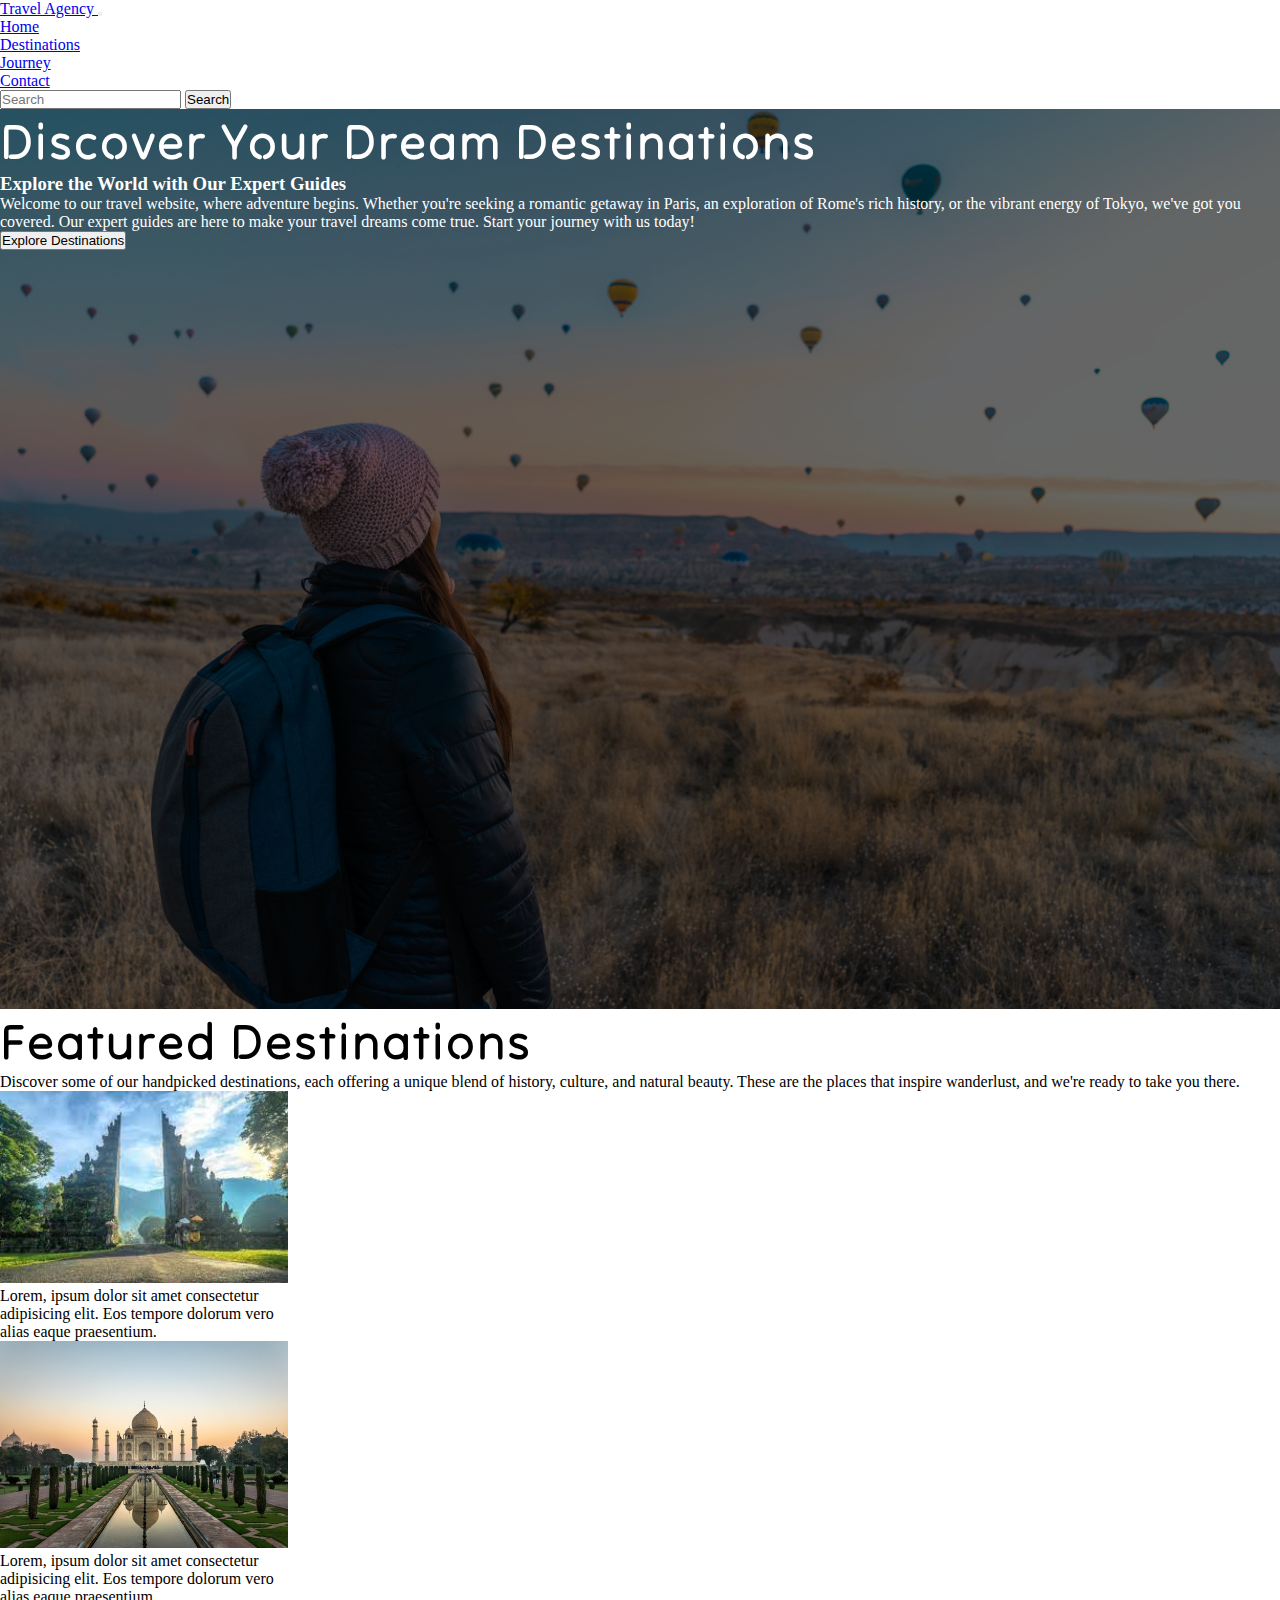
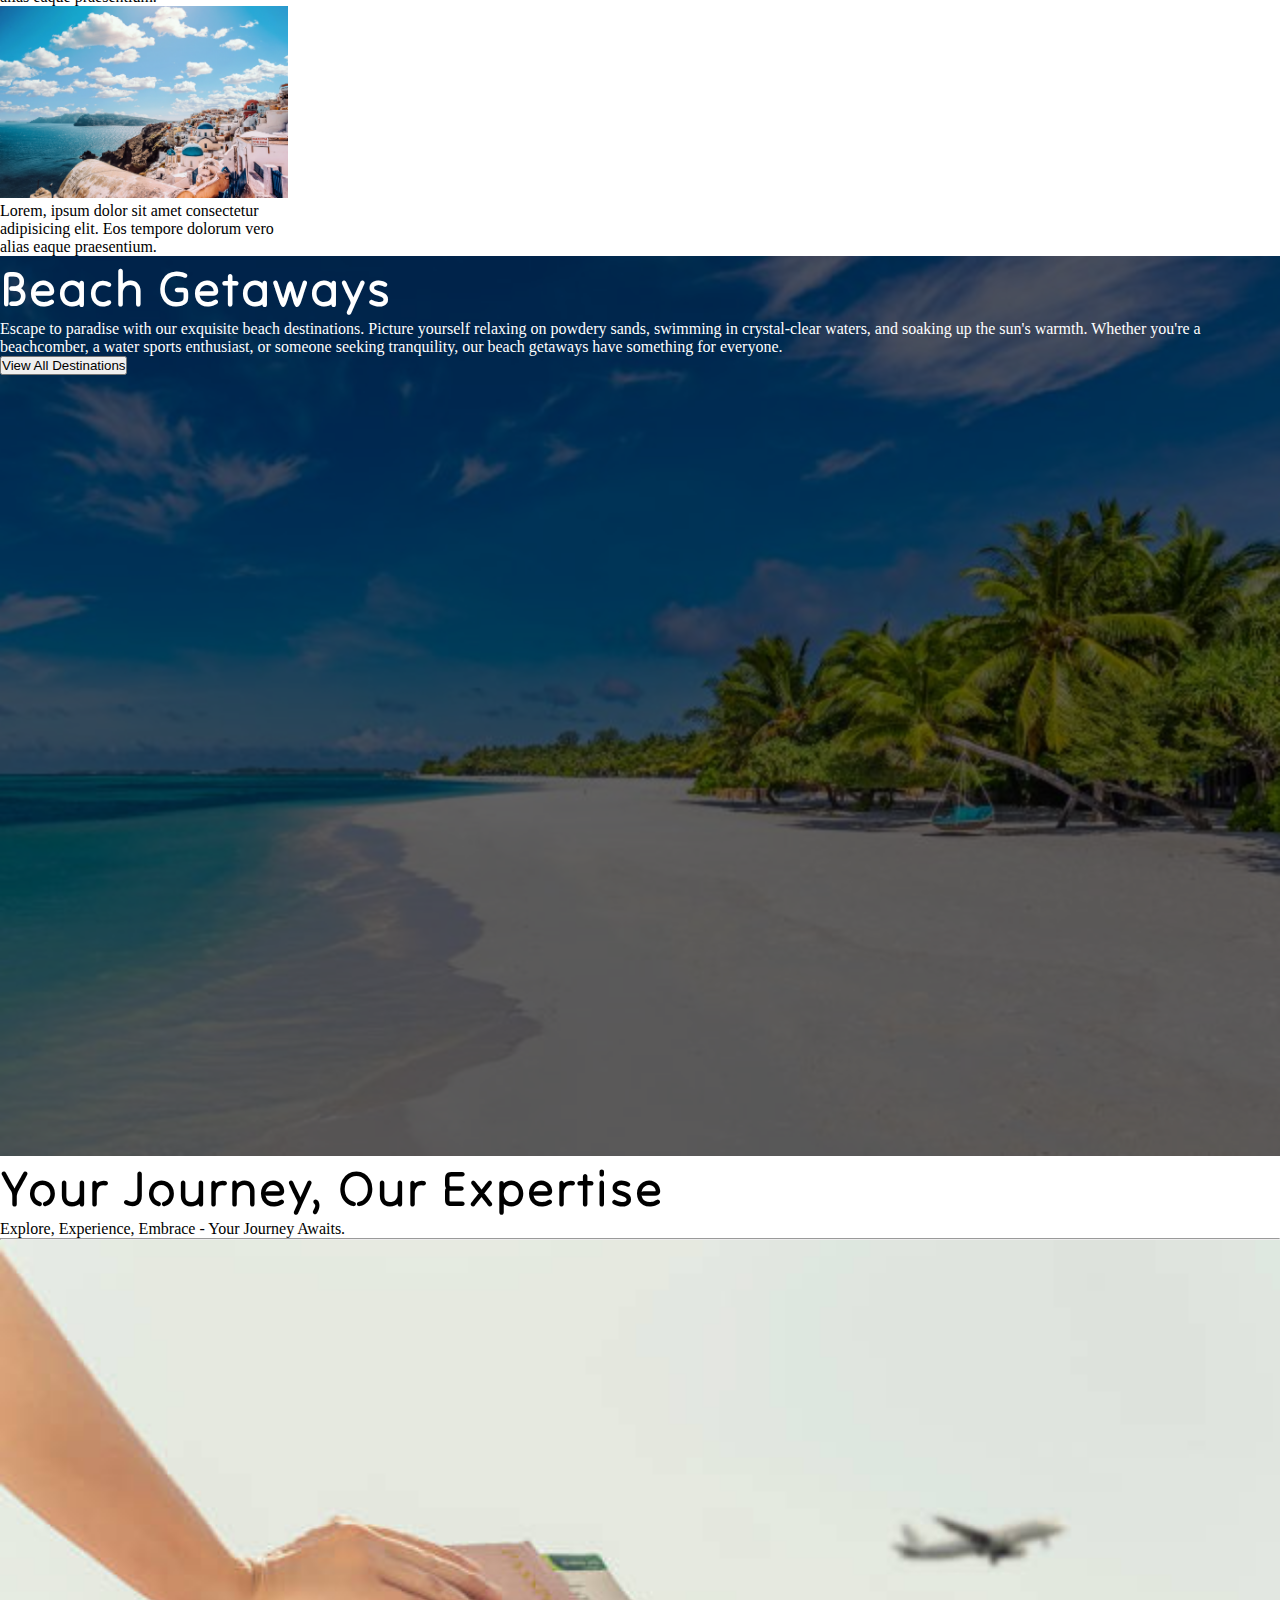
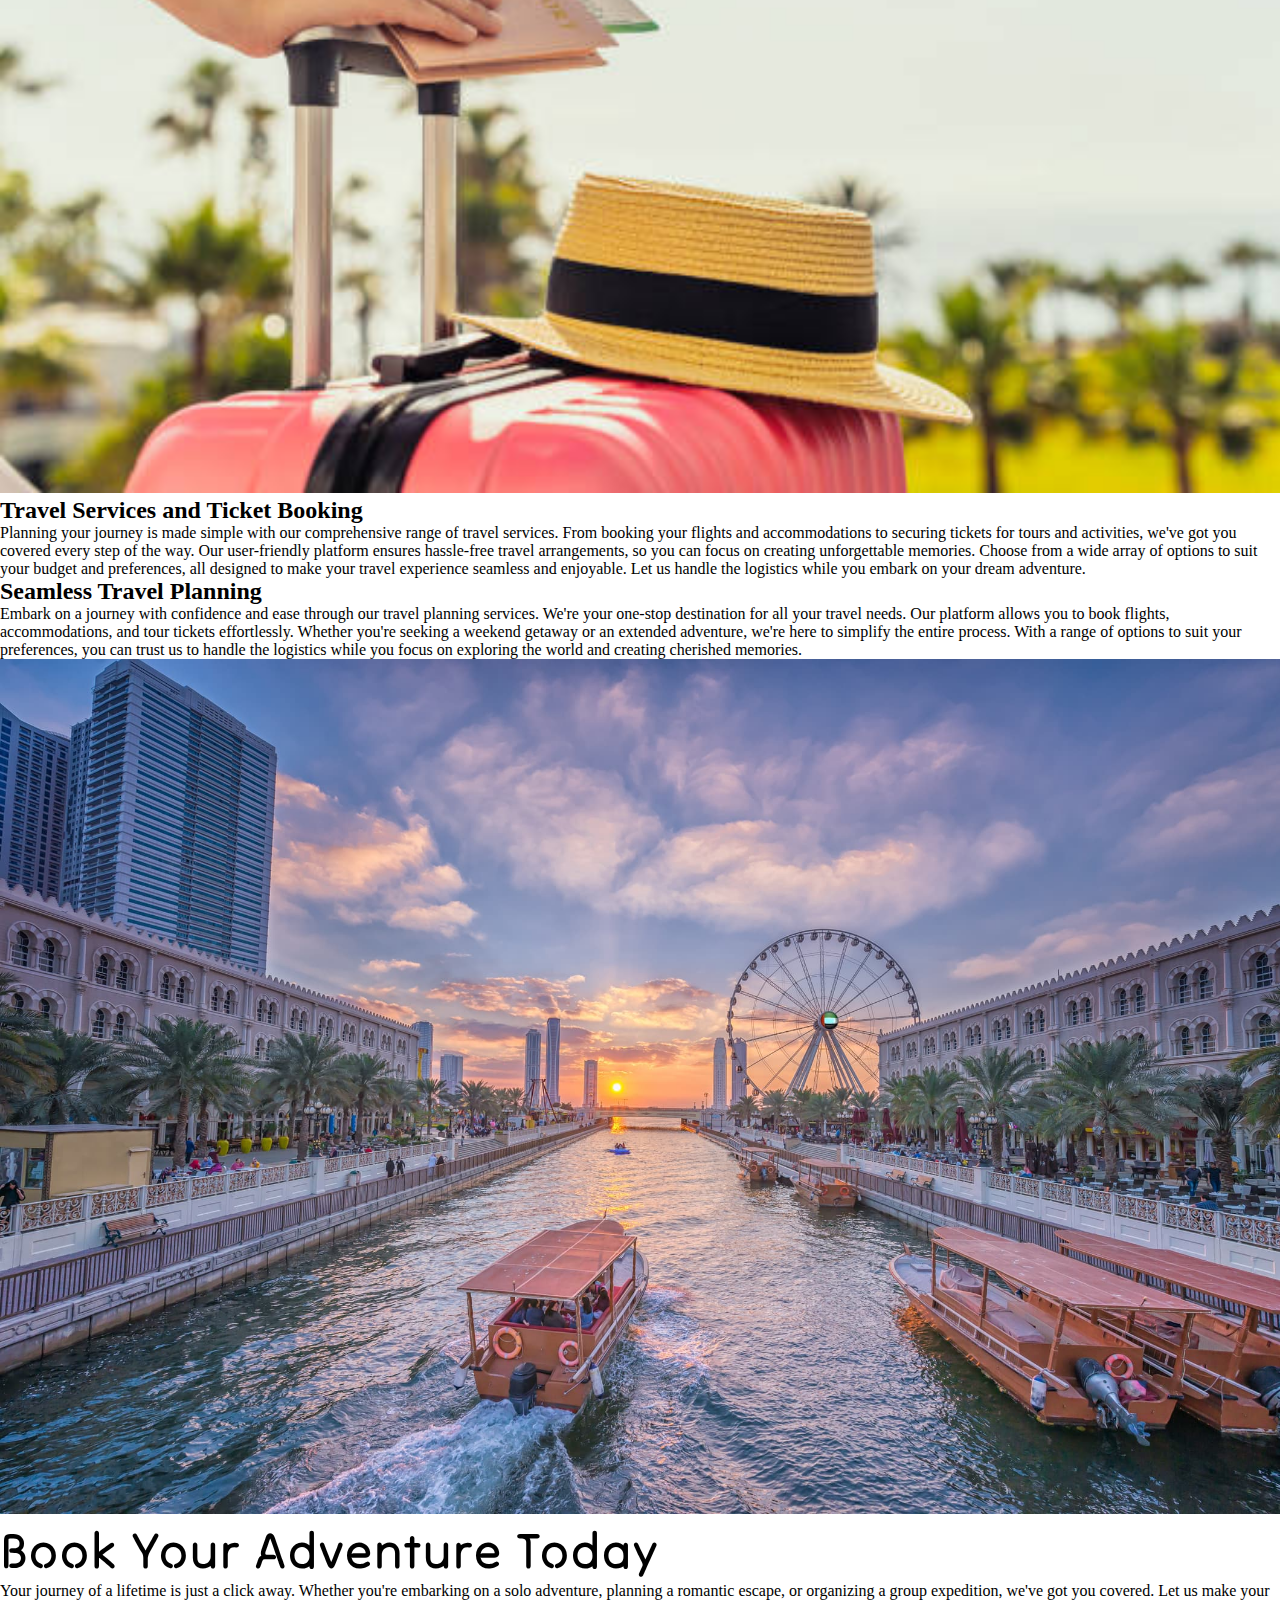
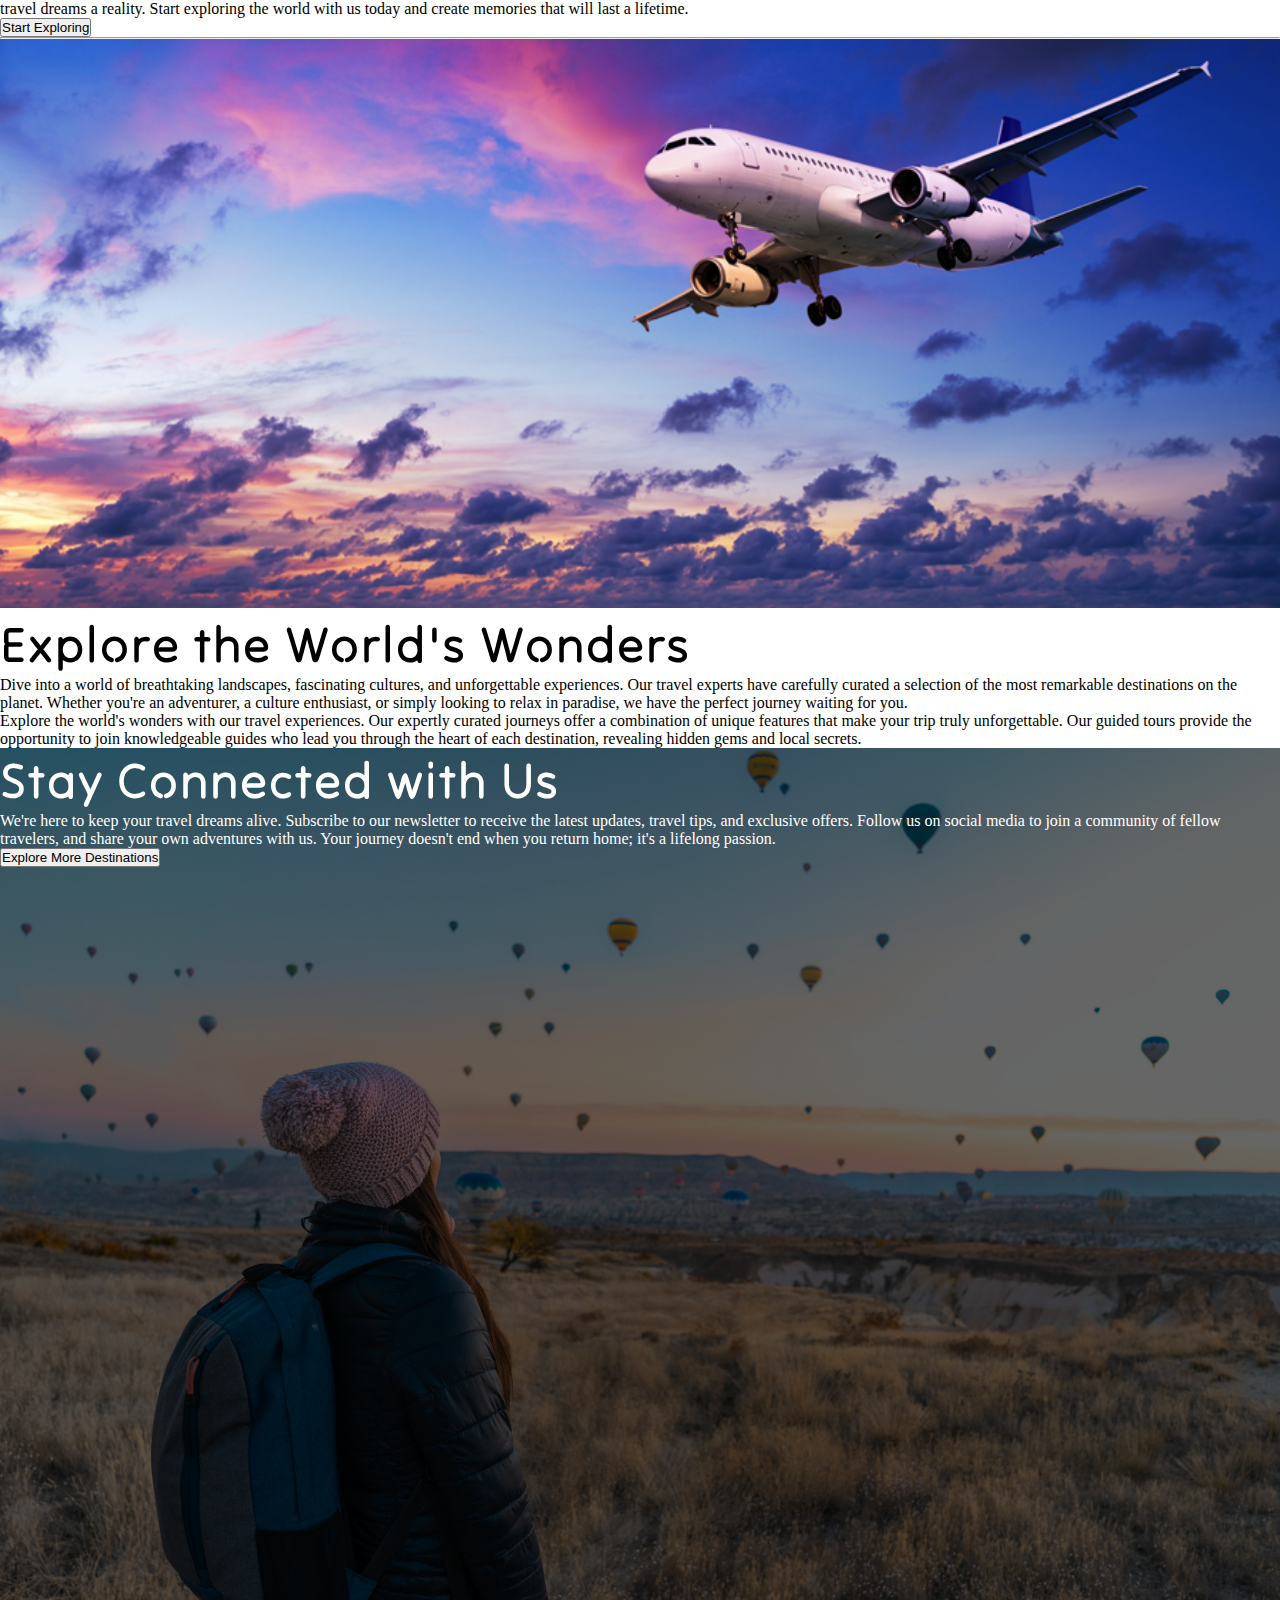
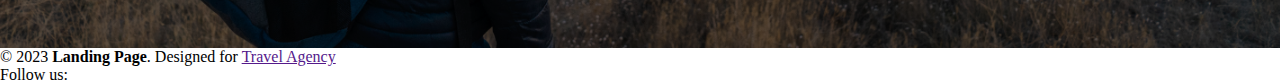
<file: LEVEL1 TASK1/LANDING_PAGE/index.html>
<!DOCTYPE html>
<html lang="en">
  <head>
    <meta charset="utf-8" />
    <meta name="viewport" content="width=device-width, initial-scale=1" />
    <link rel="shortcut icon" href="assets/favicon.png" type="image/x-icon" />
    <title>Landing Page</title>
    <!-- BootStrap CSS -->
    <link
      href="https://cdn.jsdelivr.net/npm/bootstrap@5.3.2/dist/css/bootstrap.min.css"
      rel="stylesheet"
      integrity="sha384-T3c6CoIi6uLrA9TneNEoa7RxnatzjcDSCmG1MXxSR1GAsXEV/Dwwykc2MPK8M2HN"
      crossorigin="anonymous"
    />
    <!-- FontAwesome CSS -->
    <link
      rel="stylesheet"
      href="https://cdnjs.cloudflare.com/ajax/libs/font-awesome/6.4.2/css/all.min.css"
      integrity="sha512-z3gLpd7yknf1YoNbCzqRKc4qyor8gaKU1qmn+CShxbuBusANI9QpRohGBreCFkKxLhei6S9CQXFEbbKuqLg0DA=="
      crossorigin="anonymous"
      referrerpolicy="no-referrer"
    />
    <!-- Google Fonts -->
    <link rel="preconnect" href="https://fonts.googleapis.com" />
    <link rel="preconnect" href="https://fonts.gstatic.com" crossorigin />
    <link
      href="https://fonts.googleapis.com/css2?family=Tilt+Neon&display=swap"
      rel="stylesheet"
    />
    <!-- External CSS -->
    <link rel="stylesheet" type="text/css" href="style.css" />
  </head>

  <body>
    <div>
      <!-- Header Start -->
      <div>
        <nav
          class="navbar navbar-expand-lg bg-dark border-bottom border-body"
          data-bs-theme="dark"
        >
          <div class="container-fluid">
            <a class="navbar-brand" href="#">
              <i class="fa-solid fa-plane-departure text-warning"></i>
              Travel Agency
            </a>
            <button
              class="navbar-toggler"
              type="button"
              data-bs-toggle="collapse"
              data-bs-target="#navbarSupportedContent"
              aria-controls="navbarSupportedContent"
              aria-expanded="false"
              aria-label="Toggle navigation"
            >
              <span class="navbar-toggler-icon"></span>
            </button>
            <div class="collapse navbar-collapse" id="navbarSupportedContent">
              <ul class="navbar-nav m-auto mb-2 mb-lg-0">
                <li class="nav-item">
                  <a class="nav-link text-white" href="#">Home</a>
                </li>
                <li class="nav-item">
                  <a class="nav-link text-white" href="#destinations"
                    >Destinations</a
                  >
                </li>
                <li class="nav-item">
                  <a class="nav-link text-white" href="#journey">Journey</a>
                </li>
                <li class="nav-item">
                  <a class="nav-link text-white" href="#footer">Contact</a>
                </li>
              </ul>
              <form class="d-flex" role="search">
                <input
                  class="form-control me-2"
                  type="search"
                  placeholder="Search"
                  aria-label="Search"
                />
                <button class="btn btn-outline-success" type="submit">
                  Search
                </button>
              </form>
            </div>
          </div>
        </nav>
      </div>
      <!-- Header End -->

      <!-- Main Start -->
      <div>
        <!-- hero section start -->
        <div class="bg-img">
          <div
            class="shaded d-flex align-items-center justify-content-center flex-column"
          >
            <div class="container text-center hero-content">
              <h1>Discover Your Dream Destinations</h1>
              <h3>Explore the World with Our Expert Guides</h3>
              <p>
                Welcome to our travel website, where adventure begins. Whether
                you're seeking a romantic getaway in Paris, an exploration of
                Rome's rich history, or the vibrant energy of Tokyo, we've got
                you covered. Our expert guides are here to make your travel
                dreams come true. Start your journey with us today!
              </p>
              <button class="btn btn-warning">Explore Destinations</button>
            </div>
          </div>
        </div>
        <!-- hero section end -->

        <!-- Sec1 Start -->
        <div class="container mt-5 text-center" id="destinations">
          <h1>Featured Destinations</h1>
          <p>
            Discover some of our handpicked destinations, each offering a unique
            blend of history, culture, and natural beauty. These are the places
            that inspire wanderlust, and we're ready to take you there.
          </p>
          <div
            class="grid text-center d-flex align-items-center justify-content-center gap-5"
          >
            <div class="g-col-6 g-col-md-4">
              <div class="card" style="width: 18rem">
                <img
                  src="assets/g1.jpg"
                  class="card-img-top"
                  width="100%"
                  alt="..."
                />
                <div class="card-body">
                  <p class="card-text">
                    Lorem, ipsum dolor sit amet consectetur adipisicing elit.
                    Eos tempore dolorum vero alias eaque praesentium.
                  </p>
                </div>
              </div>
            </div>
            <div class="g-col-6 g-col-md-4">
              <div class="card" style="width: 18rem">
                <img
                  src="assets/g2.jpg"
                  class="card-img-top"
                  width="100%"
                  alt="..."
                />
                <div class="card-body">
                  <p class="card-text">
                    Lorem, ipsum dolor sit amet consectetur adipisicing elit.
                    Eos tempore dolorum vero alias eaque praesentium.
                  </p>
                </div>
              </div>
            </div>
            <div class="g-col-6 g-col-md-4">
              <div class="card" style="width: 18rem">
                <img
                  src="assets/g3.jpg"
                  class="card-img-top"
                  width="100%"
                  alt="..."
                />
                <div class="card-body">
                  <p class="card-text">
                    Lorem, ipsum dolor sit amet consectetur adipisicing elit.
                    Eos tempore dolorum vero alias eaque praesentium.
                  </p>
                </div>
              </div>
            </div>
          </div>
        </div>

        <!-- Sec1 End -->

        <!-- Sec2 start -->
        <div class="my-5 bg-img-sec-2">
          <div
            class="shaded d-flex align-items-center justify-content-center flex-column"
          >
            <div class="hero-content container text-center">
              <h1>Beach Getaways</h1>
              <p>
                Escape to paradise with our exquisite beach destinations.
                Picture yourself relaxing on powdery sands, swimming in
                crystal-clear waters, and soaking up the sun's warmth. Whether
                you're a beachcomber, a water sports enthusiast, or someone
                seeking tranquility, our beach getaways have something for
                everyone.
              </p>
              <button class="btn btn-warning">View All Destinations</button>
            </div>
          </div>
        </div>
        <!-- Sec2 end -->
        <!-- Parent Sec for 3,4 start -->
        <div id="journey">
          <div class="container text-center">
            <h1>Your Journey, Our Expertise</h1>
            <p>Explore, Experience, Embrace - Your Journey Awaits.</p>
            <hr class="m-5" />
          </div>
          <!-- Sec3 start -->
          <div class="container mt-2 py-5">
            <div class="row g-0 text-center">
              <div class="col-6 col-md-4">
                <img
                  src="assets/sec-3.jpg"
                  alt="..."
                  width="100%"
                  class="h-100"
                />
              </div>
              <div class="col-sm-6 col-md-8 text-start ps-5">
                <h2>Travel Services and Ticket Booking</h2>
                <p>
                  Planning your journey is made simple with our comprehensive
                  range of travel services. From booking your flights and
                  accommodations to securing tickets for tours and activities,
                  we've got you covered every step of the way. Our user-friendly
                  platform ensures hassle-free travel arrangements, so you can
                  focus on creating unforgettable memories. Choose from a wide
                  array of options to suit your budget and preferences, all
                  designed to make your travel experience seamless and
                  enjoyable. Let us handle the logistics while you embark on
                  your dream adventure.
                </p>
              </div>
            </div>
          </div>
          <!-- Sec3 end -->

          <!-- Sec4 start -->
          <div class="container mt-2 mb-2 py-5">
            <div class="row g-0 text-center">
              <div class="col-sm-6 col-md-8 text-start pe-5">
                <h2>Seamless Travel Planning</h2>
                <p>
                  Embark on a journey with confidence and ease through our
                  travel planning services. We're your one-stop destination for
                  all your travel needs. Our platform allows you to book
                  flights, accommodations, and tour tickets effortlessly.
                  Whether you're seeking a weekend getaway or an extended
                  adventure, we're here to simplify the entire process. With a
                  range of options to suit your preferences, you can trust us to
                  handle the logistics while you focus on exploring the world
                  and creating cherished memories.
                </p>
              </div>
              <div class="col-6 col-md-4">
                <img
                  src="assets/sec-4.jpeg"
                  alt="..."
                  width="100%"
                  class="h-100"
                />
              </div>
            </div>
          </div>
          <!-- Sec4 end -->
        </div>
        <!-- Parent Sec for 3,4 end -->

        <!-- Sec5 Start -->
        <div class="container mt-5 text-center">
          <h1>Book Your Adventure Today</h1>
          <p>
            Your journey of a lifetime is just a click away. Whether you're
            embarking on a solo adventure, planning a romantic escape, or
            organizing a group expedition, we've got you covered. Let us make
            your travel dreams a reality. Start exploring the world with us
            today and create memories that will last a lifetime.
          </p>
          <button class="btn btn-warning">Start Exploring</button>
        </div>
        <!-- Sec5 End -->

        <hr class="container my-5" />

        <!-- Sec6 start -->
        <div class="container mt-5">
          <div class="clearfix">
            <img
              src="assets/sec-1.jpg"
              class="col-md-6 float-md-end mb-3 ms-md-3"
              width="100%"
              alt="..."
            />
            <h1>Explore the World's Wonders</h1>
            <p>
              Dive into a world of breathtaking landscapes, fascinating
              cultures, and unforgettable experiences. Our travel experts have
              carefully curated a selection of the most remarkable destinations
              on the planet. Whether you're an adventurer, a culture enthusiast,
              or simply looking to relax in paradise, we have the perfect
              journey waiting for you.
            </p>
            <p>
              Explore the world's wonders with our travel experiences. Our
              expertly curated journeys offer a combination of unique features
              that make your trip truly unforgettable. Our guided tours provide
              the opportunity to join knowledgeable guides who lead you through
              the heart of each destination, revealing hidden gems and local
              secrets.
            </p>
          </div>
        </div>
        <!-- Sec6 end -->

        <!-- Sec7 start -->
        <div class="mt-5 bg-img">
          <div
            class="shaded d-flex align-items-center justify-content-center flex-column"
          >
            <div class="container hero-content text-center">
              <h1>Stay Connected with Us</h1>
              <p>
                We're here to keep your travel dreams alive. Subscribe to our
                newsletter to receive the latest updates, travel tips, and
                exclusive offers. Follow us on social media to join a community
                of fellow travelers, and share your own adventures with us. Your
                journey doesn't end when you return home; it's a lifelong
                passion.
              </p>
              <button class="btn btn-warning">Explore More Destinations</button>
            </div>
          </div>
        </div>
        <!-- Sec7 end -->
      </div>
      <!-- Main End -->

      <!-- Footer Start -->
      <div id="footer">
        <footer>
          <div
            class="d-flex justify-content-between align-items-center bg-black text-white"
          >
            <div class="my-2 mx-3">
              <p>
                © 2023 <b>Landing Page</b>. Designed for
                <a href="" class="link text-warning">Travel Agency</a>
              </p>
            </div>
            <div>
              <ul
                class="footer_social d-flex justify-content-center align-items-center me-5"
                style="list-style-type: none"
              >
                <li class="m-2">Follow us:</li>

                <li class="mx-2">
                  <a><i class="fab fa-twitter text-info"></i></a>
                </li>

                <li class="mx-2">
                  <a><i class="fab fa-pinterest text-danger"></i></a>
                </li>

                <li class="mx-2">
                  <a><i class="fab fa-facebook-square text-primary"></i></a>
                </li>

                <li class="mx-2">
                  <a><i class="fab fa-instagram text-danger"></i></a>
                </li>

                <li class="mx-2">
                  <a><i class="fab fa-skype text-info"></i></a>
                </li>
              </ul>
            </div>
          </div>
        </footer>
      </div>
      <!-- Footer End -->
    </div>

    <!-- BootStrap JS -->
    <script
      src="https://cdn.jsdelivr.net/npm/bootstrap@5.3.2/dist/js/bootstrap.bundle.min.js"
      integrity="sha384-C6RzsynM9kWDrMNeT87bh95OGNyZPhcTNXj1NW7RuBCsyN/o0jlpcV8Qyq46cDfL"
      crossorigin="anonymous"
    ></script>
  </body>
</html>
</file>
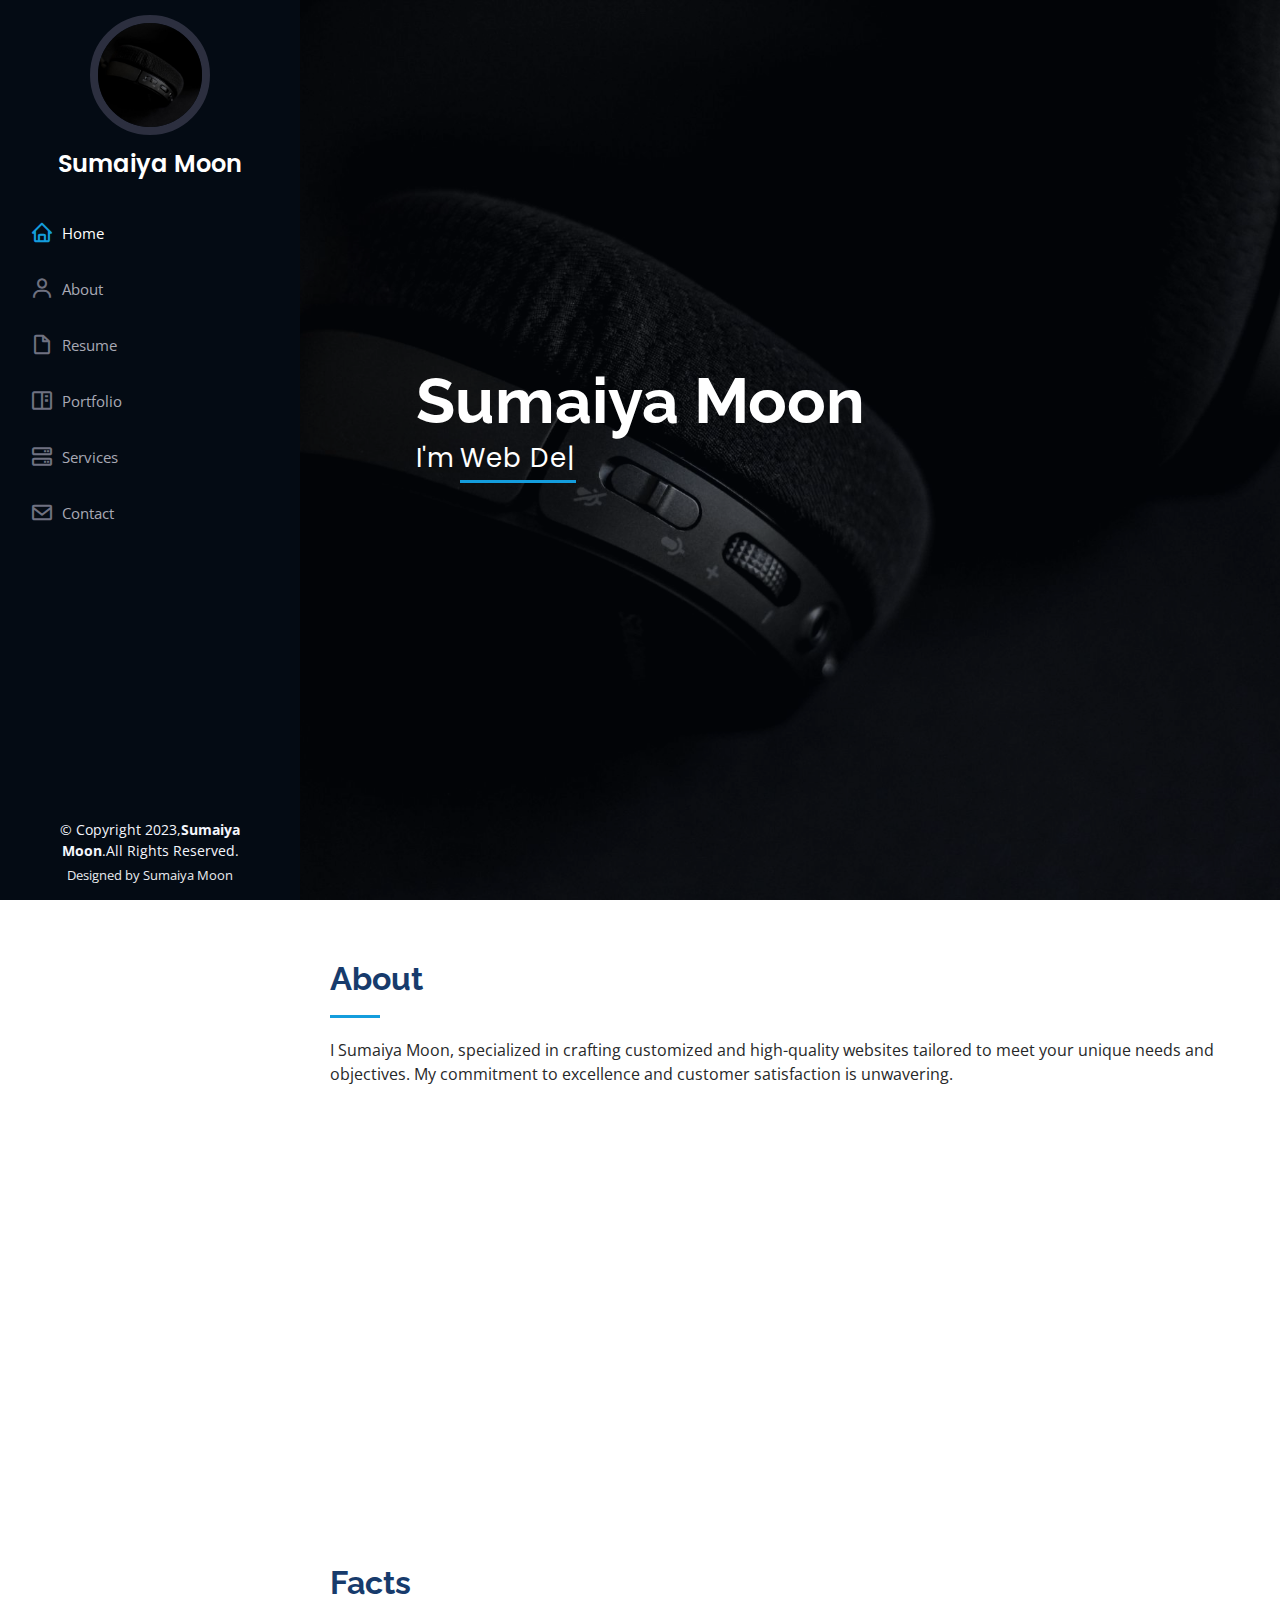
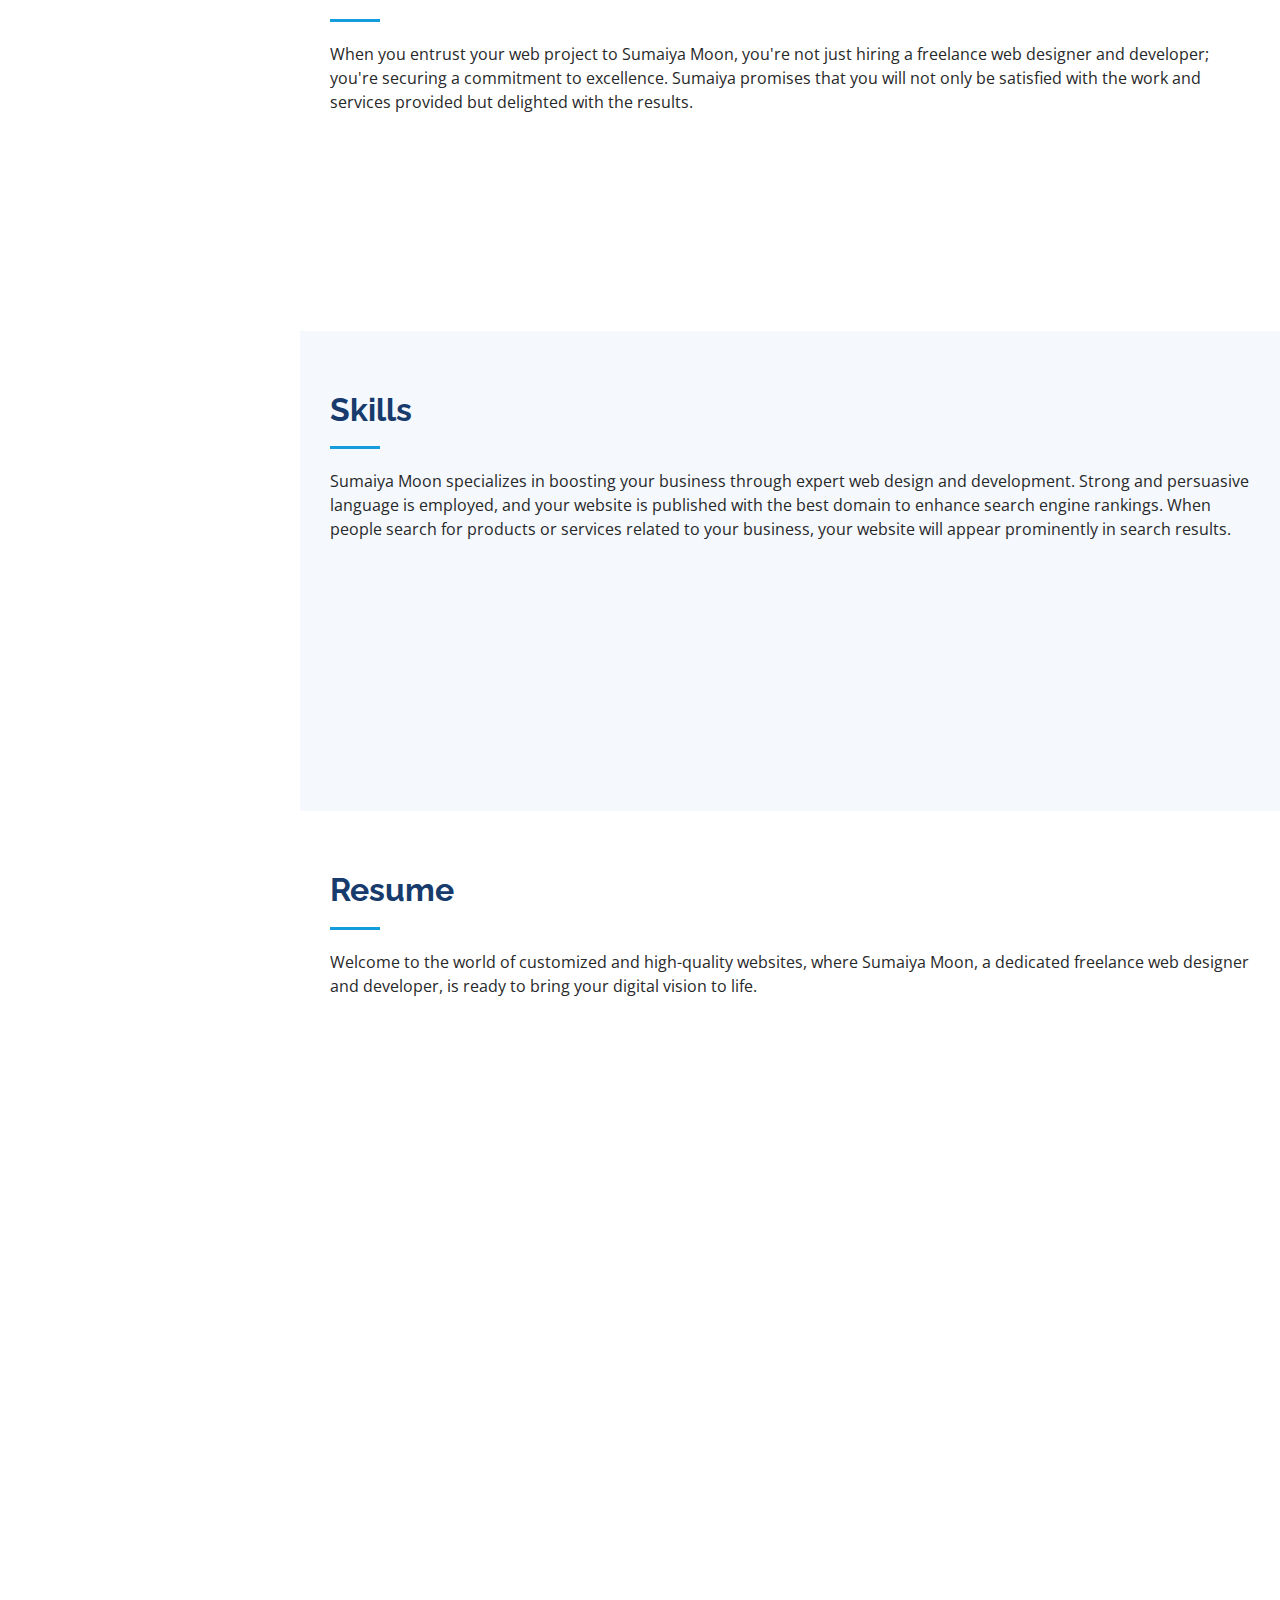
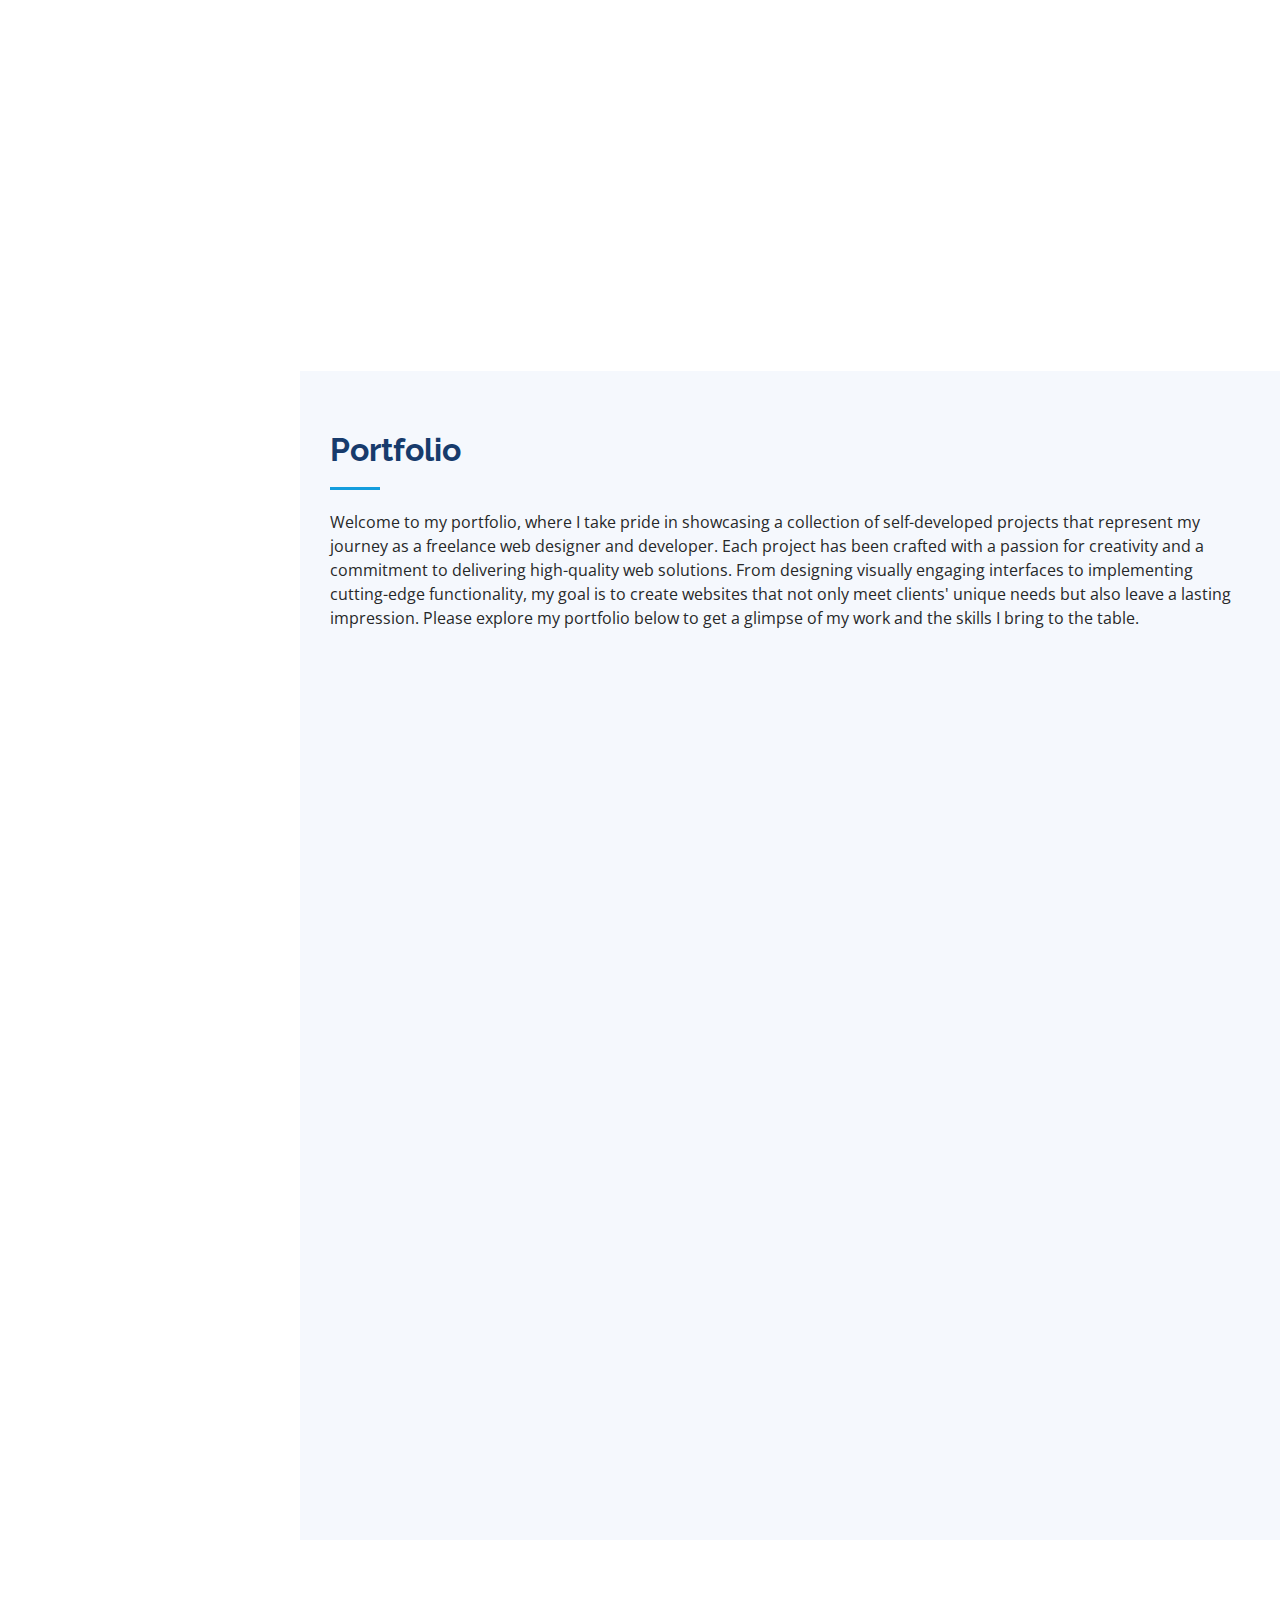
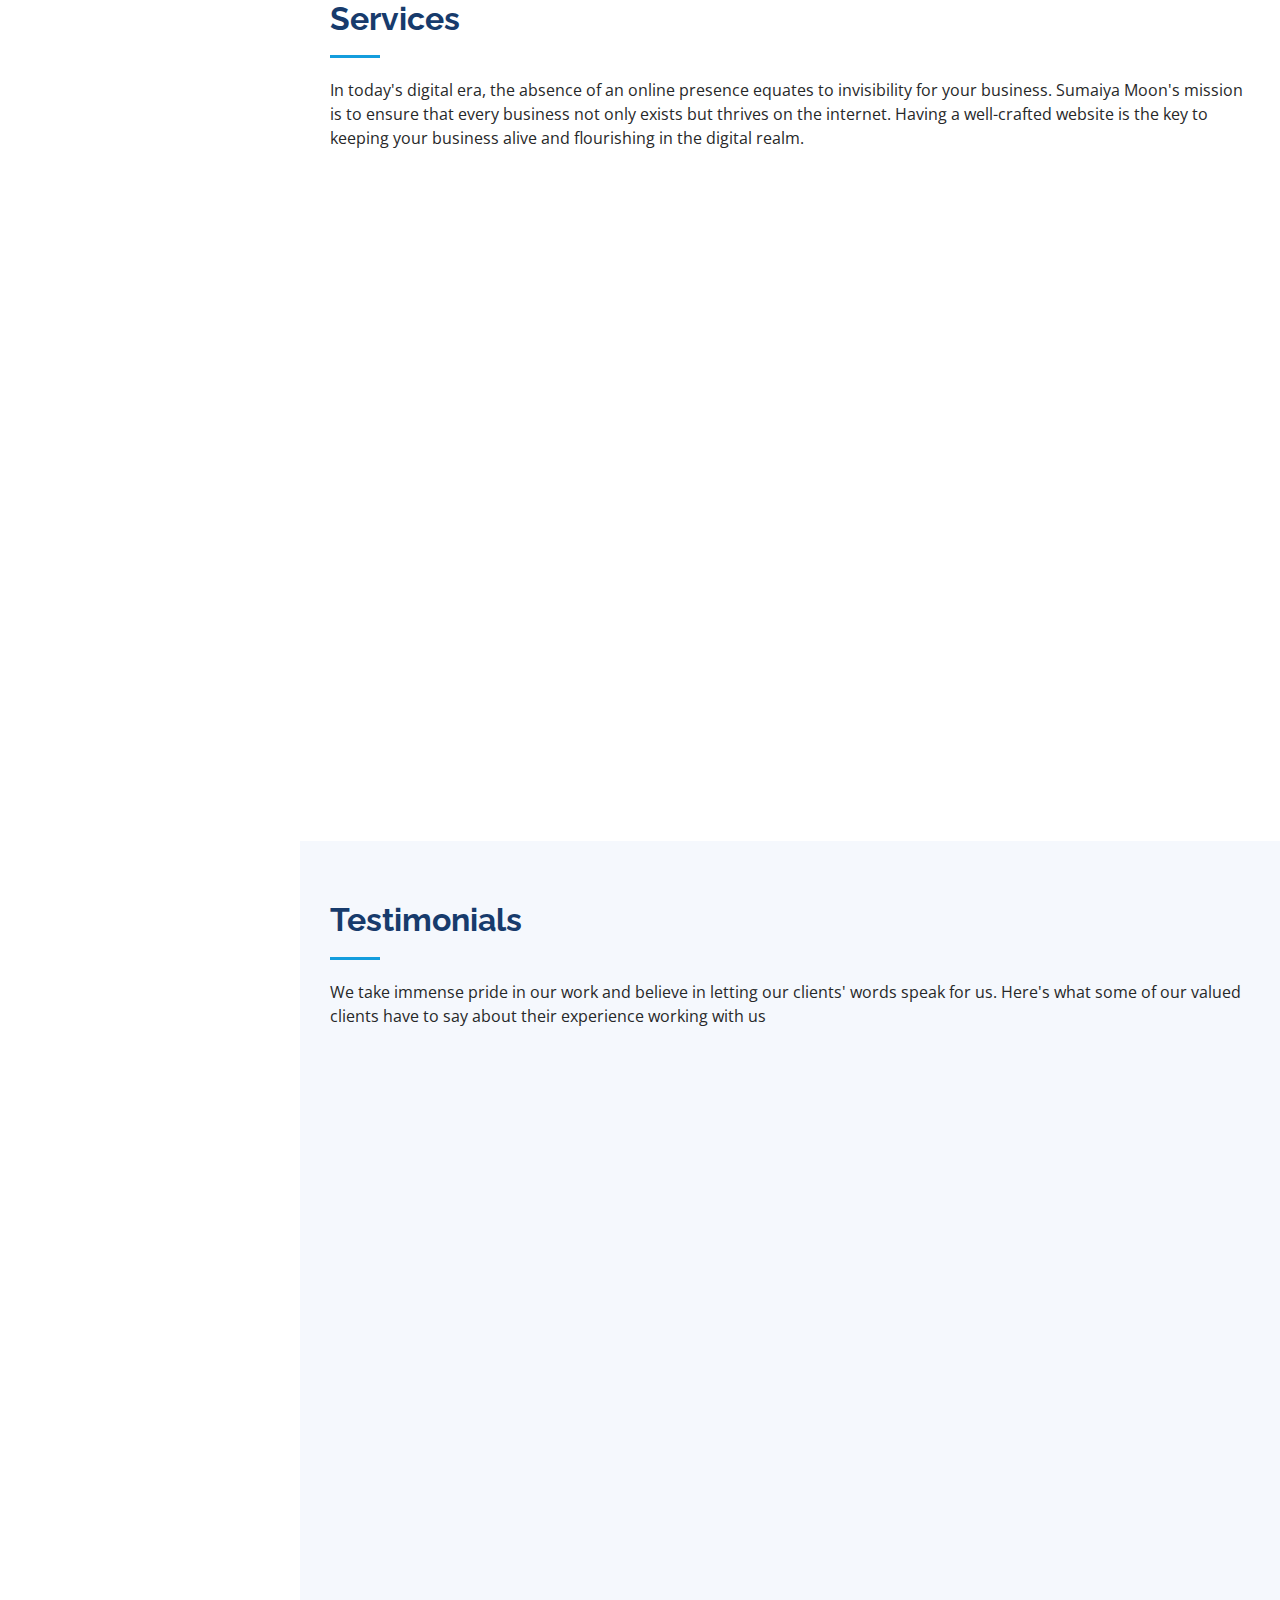
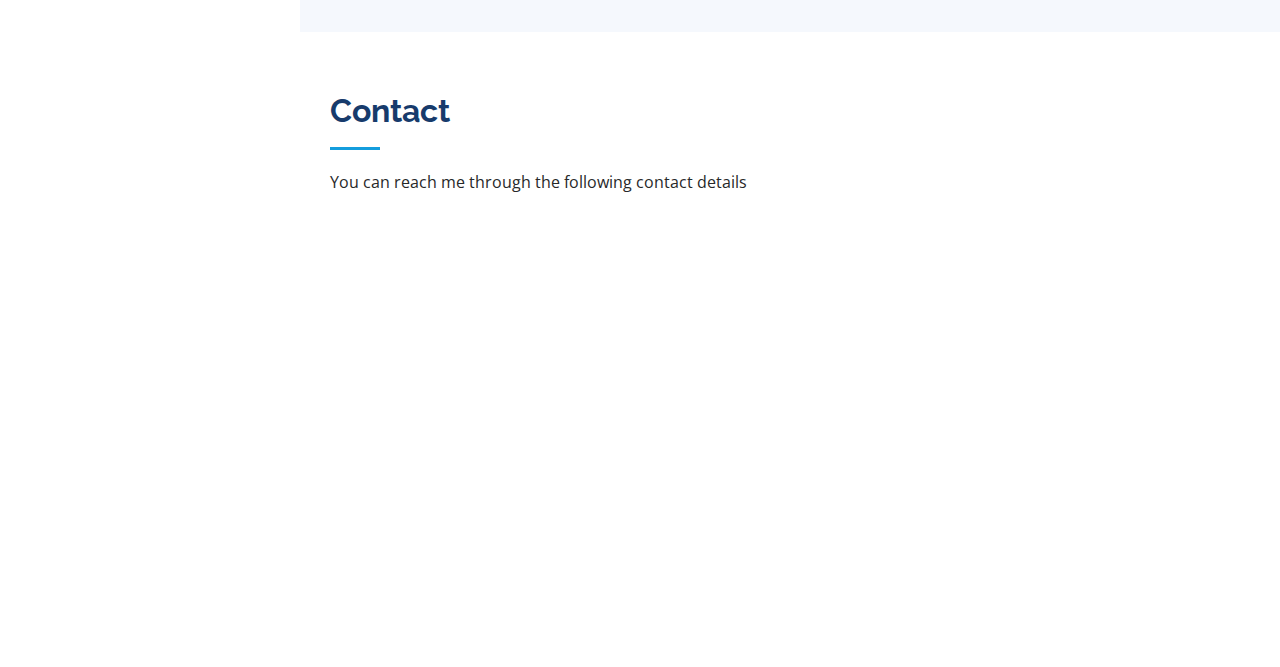
<file: LEVEL1/Task2 PORTFOLIO/index.html>
<!DOCTYPE html>
<html lang="en">
  <head>
    <meta charset="utf-8" />
    <meta content="width=device-width, initial-scale=1.0" name="viewport" />

    <title>Sumaiya Moon</title>
    <meta
      content="Portfolio Website to showcase Web development skills"
      name="description"
    />
    <meta
      content="Web Developer, Website Development, E-commerce Website, Front-End Developer, Porfolio Website, Real Estate Website, Freelancer"
      name="keywords"
    />

    <!-- Favicons -->
    <link href="assets/img/favicon.png" rel="icon" />
    <link href="assets/img/apple-touch-icon.png" rel="apple-touch-icon" />

    <!-- Google Fonts -->
    <link
      href="https://fonts.googleapis.com/css?family=Open+Sans:300,300i,400,400i,600,600i,700,700i|Raleway:300,300i,400,400i,500,500i,600,600i,700,700i|Poppins:300,300i,400,400i,500,500i,600,600i,700,700i"
      rel="stylesheet"
    />

    <!-- Vendor CSS Files -->
    <link href="assets/vendor/aos/aos.css" rel="stylesheet" />
    <link
      href="assets/vendor/bootstrap/css/bootstrap.min.css"
      rel="stylesheet"
    />
    <link
      href="assets/vendor/bootstrap-icons/bootstrap-icons.css"
      rel="stylesheet"
    />
    <link href="assets/vendor/boxicons/css/boxicons.min.css" rel="stylesheet" />
    <link
      href="assets/vendor/glightbox/css/glightbox.min.css"
      rel="stylesheet"
    />
    <link href="assets/vendor/swiper/swiper-bundle.min.css" rel="stylesheet" />

    <!-- Template Main CSS File -->
    <link href="assets/css/style.css" rel="stylesheet" />
  </head>

  <body>
    <!-- ======= Mobile nav toggle button ======= -->
    <i class="bi bi-list mobile-nav-toggle d-xl-none"></i>

    <!-- ======= Header ======= -->
    <header id="header">
      <div class="d-flex flex-column">
        <div class="profile">
          <img
            src="assets/img/profile-img.jpg"
            alt=""
            class="img-fluid rounded-circle"
          />
          <h1 class="text-light"><a href="index.html">Sumaiya Moon</a></h1>
        </div>

        <nav id="navbar" class="nav-menu navbar">
          <ul>
            <li>
              <a href="#hero" class="nav-link scrollto active"
                ><i class="bx bx-home"></i> <span>Home</span></a
              >
            </li>
            <li>
              <a href="#about" class="nav-link scrollto"
                ><i class="bx bx-user"></i> <span>About</span></a
              >
            </li>
            <li>
              <a href="#resume" class="nav-link scrollto"
                ><i class="bx bx-file-blank"></i> <span>Resume</span></a
              >
            </li>
            <li>
              <a href="#portfolio" class="nav-link scrollto"
                ><i class="bx bx-book-content"></i> <span>Portfolio</span></a
              >
            </li>
            <li>
              <a href="#services" class="nav-link scrollto"
                ><i class="bx bx-server"></i> <span>Services</span></a
              >
            </li>
            <li>
              <a href="#contact" class="nav-link scrollto"
                ><i class="bx bx-envelope"></i> <span>Contact</span></a
              >
            </li>
          </ul>
        </nav>
        <!-- .nav-menu -->
      </div>
    </header>
    <!-- End Header -->

    <!-- ======= Hero Section ======= -->
    <section
      id="hero"
      class="d-flex flex-column justify-content-center align-items-center"
    >
      <div class="hero-container" data-aos="fade-in">
        <h1>Sumaiya Moon</h1>
        <p>
          I'm
          <span
            class="typed"
            data-typed-items="Web Developer, React JS Developer, Freelancer"
          ></span>
        </p>
      </div>
    </section>
    <!-- End Hero -->

    <main id="main">
      <!-- ======= About Section ======= -->
      <section id="about" class="about">
        <div class="container">
          <div class="section-title">
            <h2>About</h2>
            <p>
              I Sumaiya Moon, specialized in crafting customized and
              high-quality websites tailored to meet your unique needs and
              objectives. My commitment to excellence and customer satisfaction
              is unwavering.
            </p>
          </div>

          <div class="row">
            <div class="col-lg-4" data-aos="fade-right">
              <img src="assets/img/profile-img.jpg" class="img-fluid" alt="" />
            </div>
            <div class="col-lg-8 pt-4 pt-lg-0 content" data-aos="fade-left">
              <h3>Web &amp; Mobile App Developer.</h3>
              <p class="fst-italic">
                Customized & High-Quality Websites by Sumaiya Moon - Freelance
                Web Designer and Developer
              </p>
              <div class="row">
                <div class="col-lg-6">
                  <ul>
                    <li>
                      <i class="bi bi-chevron-right"></i>
                      <strong>Birthday:</strong> <span>N/A</span>
                    </li>
                    <li>
                      <i class="bi bi-chevron-right"></i>
                      <strong>Website:</strong>
                      <span>N/A</span>
                    </li>
                    <li>
                      <i class="bi bi-chevron-right"></i>
                      <strong>Phone:</strong> <span>N/A</span>
                    </li>
                    <li>
                      <i class="bi bi-chevron-right"></i>
                      <strong>City:</strong> <span>Karachi, Pakistan.</span>
                    </li>
                  </ul>
                </div>
                <div class="col-lg-6">
                  <ul>
                    <li>
                      <i class="bi bi-chevron-right"></i> <strong>Age:</strong>
                      <span>N/A</span>
                    </li>
                    <li>
                      <i class="bi bi-chevron-right"></i>
                      <strong>Degree:</strong>
                      <span>BSCS</span>
                    </li>
                    <li>
                      <i class="bi bi-chevron-right"></i>
                      <strong>Email:</strong>
                      <span>N/A</span>
                    </li>
                    <li>
                      <i class="bi bi-chevron-right"></i>
                      <strong>Freelance:</strong> <span>Available</span>
                    </li>
                  </ul>
                </div>
              </div>
              <p>
                Sumaiya Moon's web development process is thorough and
                meticulous, ensuring that your project is a success
              </p>
            </div>
          </div>
        </div>
      </section>
      <!-- End About Section -->

      <!-- ======= Facts Section ======= -->
      <section id="facts" class="facts">
        <div class="container">
          <div class="section-title">
            <h2>Facts</h2>
            <p>
              When you entrust your web project to Sumaiya Moon, you're not just
              hiring a freelance web designer and developer; you're securing a
              commitment to excellence. Sumaiya promises that you will not only
              be satisfied with the work and services provided but delighted
              with the results.
            </p>
          </div>

          <div class="row no-gutters">
            <div
              class="col-lg-3 col-md-6 d-md-flex align-items-md-stretch"
              data-aos="fade-up"
            >
              <div class="count-box">
                <i class="bi bi-emoji-smile"></i>
                <span
                  data-purecounter-start="0"
                  data-purecounter-end="15"
                  data-purecounter-duration="1"
                  class="purecounter"
                ></span>
                <p><strong>Happy Clients</strong></p>
              </div>
            </div>

            <div
              class="col-lg-3 col-md-6 d-md-flex align-items-md-stretch"
              data-aos="fade-up"
              data-aos-delay="100"
            >
              <div class="count-box">
                <i class="bi bi-journal-richtext"></i>
                <span
                  data-purecounter-start="0"
                  data-purecounter-end="15"
                  data-purecounter-duration="1"
                  class="purecounter"
                ></span>
                <p><strong>Projects</strong></p>
              </div>
            </div>

            <div
              class="col-lg-3 col-md-6 d-md-flex align-items-md-stretch"
              data-aos="fade-up"
              data-aos-delay="200"
            >
              <div class="count-box">
                <i class="bi bi-headset"></i>
                <span
                  data-purecounter-start="0"
                  data-purecounter-end="123"
                  data-purecounter-duration="1"
                  class="purecounter"
                ></span>
                <p><strong>Hours Of Support</strong></p>
              </div>
            </div>

            <div
              class="col-lg-3 col-md-6 d-md-flex align-items-md-stretch"
              data-aos="fade-up"
              data-aos-delay="300"
            >
              <div class="count-box">
                <i class="bi bi-people"></i>
                <span
                  data-purecounter-start="0"
                  data-purecounter-end="3"
                  data-purecounter-duration="1"
                  class="purecounter"
                ></span>
                <p><strong>Team Workers</strong></p>
              </div>
            </div>
          </div>
        </div>
      </section>
      <!-- End Facts Section -->

      <!-- ======= Skills Section ======= -->
      <section id="skills" class="skills section-bg">
        <div class="container">
          <div class="section-title">
            <h2>Skills</h2>
            <p>
              Sumaiya Moon specializes in boosting your business through expert
              web design and development. Strong and persuasive language is
              employed, and your website is published with the best domain to
              enhance search engine rankings. When people search for products or
              services related to your business, your website will appear
              prominently in search results.
            </p>
          </div>

          <div class="row skills-content">
            <div class="col-lg-6" data-aos="fade-up">
              <div class="progress">
                <span class="skill">HTML <i class="val">100%</i></span>
                <div class="progress-bar-wrap">
                  <div
                    class="progress-bar"
                    role="progressbar"
                    aria-valuenow="100"
                    aria-valuemin="0"
                    aria-valuemax="100"
                  ></div>
                </div>
              </div>

              <div class="progress">
                <span class="skill">CSS <i class="val">90%</i></span>
                <div class="progress-bar-wrap">
                  <div
                    class="progress-bar"
                    role="progressbar"
                    aria-valuenow="90"
                    aria-valuemin="0"
                    aria-valuemax="100"
                  ></div>
                </div>
              </div>

              <div class="progress">
                <span class="skill">JavaScript <i class="val">75%</i></span>
                <div class="progress-bar-wrap">
                  <div
                    class="progress-bar"
                    role="progressbar"
                    aria-valuenow="75"
                    aria-valuemin="0"
                    aria-valuemax="100"
                  ></div>
                </div>
              </div>
            </div>

            <div class="col-lg-6" data-aos="fade-up" data-aos-delay="100">
              <div class="progress">
                <span class="skill">React <i class="val">60%</i></span>
                <div class="progress-bar-wrap">
                  <div
                    class="progress-bar"
                    role="progressbar"
                    aria-valuenow="80"
                    aria-valuemin="0"
                    aria-valuemax="100"
                  ></div>
                </div>
              </div>

              <div class="progress">
                <span class="skill">BootStrap <i class="val">90%</i></span>
                <div class="progress-bar-wrap">
                  <div
                    class="progress-bar"
                    role="progressbar"
                    aria-valuenow="90"
                    aria-valuemin="0"
                    aria-valuemax="100"
                  ></div>
                </div>
              </div>

              <div class="progress">
                <span class="skill">Tailwind <i class="val">80%</i></span>
                <div class="progress-bar-wrap">
                  <div
                    class="progress-bar"
                    role="progressbar"
                    aria-valuenow="55"
                    aria-valuemin="0"
                    aria-valuemax="100"
                  ></div>
                </div>
              </div>
            </div>
          </div>
        </div>
      </section>
      <!-- End Skills Section -->

      <!-- ======= Resume Section ======= -->
      <section id="resume" class="resume">
        <div class="container">
          <div class="section-title">
            <h2>Resume</h2>
            <p>
              Welcome to the world of customized and high-quality websites,
              where Sumaiya Moon, a dedicated freelance web designer and
              developer, is ready to bring your digital vision to life.
            </p>
          </div>

          <div class="row">
            <div class="col-lg-6" data-aos="fade-up">
              <h3 class="resume-title">Summary</h3>
              <div class="resume-item pb-0">
                <h4>Sumaiya Moon</h4>
                <p>
                  <em
                    >With over 1 year of freelancing experience in the web
                    design and development field, Sumaiya Moon has established a
                    track record of success through numerous completed projects.
                  </em>
                </p>
                <ul>
                  <li>FB Area, Karachi, Pakistan.</li>
                </ul>
              </div>

              <h3 class="resume-title">Education</h3>
              <div class="resume-item">
                <h4>Bacherlor's of Science in Computer Science</h4>
                <h5>2022-Present</h5>
                <p><em>Virtual University Of Pakistan</em></p>
                <p>
                  I am currently pursuing a Bachelor's of Science in Computer
                  Science at Virtual University Of Pakistan. This educational
                  background provides me with a strong foundation for my work in
                  web design and development, allowing me to apply both
                  theoretical knowledge and practical skills to create
                  high-quality digital solutions. Education is an ongoing
                  journey for me, and my commitment to staying up-to-date with
                  the latest industry trends ensures that I deliver cutting-edge
                  web solutions to my clients.
                </p>
              </div>
            </div>
            <div class="col-lg-6" data-aos="fade-up" data-aos-delay="100">
              <h3 class="resume-title">Professional Experience</h3>
              <div class="resume-item">
                <h4>Freelance Web Developer</h4>
                <h5>2022 - Present</h5>
                <p><em>Karachi, Pakistan.</em></p>
                <ul>
                  <li>
                    Led in the design, development, and implementation of custom
                    websites, focusing on graphic design, layout, and user
                    experience.
                  </li>
                  <li>
                    Successfully managed and delegated tasks to a collaborative
                    team of professionals, ensuring efficient project execution
                    and meeting client expectations.
                  </li>
                  <li>
                    Ensured the quality and accuracy of all design elements,
                    supervising the assessment of graphic materials throughout
                    the project lifecycle.
                  </li>
                  <li>
                    Effectively managed project budgets, ranging from
                    small-scale projects to larger endeavors.
                  </li>
                </ul>
              </div>
              <div class="resume-item">
                <h4>Web Designer Intern</h4>
                <h5>April 2023-July 2023</h5>
                <p><em>N/A</em></p>
                <ul>
                  <li>
                    Collaborated on a variety of web design projects,
                    contributing to the development of user-friendly, responsive
                    websites.
                  </li>
                  <li>
                    Assisted senior designers in implementing creative concepts,
                    improving proficiency in design software and best practices.
                  </li>
                  <li>
                    Worked closely with clients to understand their requirements
                    and provided design solutions aligned with their business
                    goals.
                  </li>
                </ul>
              </div>
            </div>
          </div>
        </div>
      </section>
      <!-- End Resume Section -->

      <!-- ======= Portfolio Section ======= -->
      <section id="portfolio" class="portfolio section-bg">
        <div class="container">
          <div class="section-title">
            <h2>Portfolio</h2>
            <p>
              Welcome to my portfolio, where I take pride in showcasing a
              collection of self-developed projects that represent my journey as
              a freelance web designer and developer. Each project has been
              crafted with a passion for creativity and a commitment to
              delivering high-quality web solutions. From designing visually
              engaging interfaces to implementing cutting-edge functionality, my
              goal is to create websites that not only meet clients' unique
              needs but also leave a lasting impression. Please explore my
              portfolio below to get a glimpse of my work and the skills I bring
              to the table.
            </p>
          </div>

          <div class="row" data-aos="fade-up">
            <div class="col-lg-12 d-flex justify-content-center">
              <ul id="portfolio-flters">
                <li data-filter="*" class="filter-active">All</li>
                <li data-filter=".filter-web">Client Websites</li>
                <li data-filter=".filter-app">My Apps</li>
                <li data-filter=".filter-card">Others</li>
              </ul>
            </div>
          </div>

          <div
            class="row portfolio-container"
            data-aos="fade-up"
            data-aos-delay="100"
          >
            <div class="col-lg-4 col-md-6 portfolio-item filter-web">
              <div class="portfolio-wrap">
                <img
                  src="assets/img/portfolio/portfolio-1.jpg"
                  class="img-fluid"
                  alt=""
                />
                <div class="portfolio-links">
                  <a
                    href="assets/img/portfolio/portfolio-1.jpg"
                    data-gallery="portfolioGallery"
                    class="portfolio-lightbox"
                    title="Client: EcomDyno"
                    ><i class="bx bx-plus"></i
                  ></a>
                  <a
                    href="https://www.ecomdyno.com"
                    target="_blank"
                    title="More Details"
                    ><i class="bx bx-link"></i
                  ></a>
                </div>
              </div>
            </div>

            <div class="col-lg-4 col-md-6 portfolio-item filter-web">
              <div class="portfolio-wrap">
                <img
                  src="assets/img/portfolio/portfolio-2.jpg"
                  class="img-fluid"
                  alt=""
                />
                <div class="portfolio-links">
                  <a
                    href="assets/img/portfolio/portfolio-2.jpg"
                    data-gallery="portfolioGallery"
                    class="portfolio-lightbox"
                    title="E-commerce Website"
                    ><i class="bx bx-plus"></i
                  ></a>
                  <a
                    href="https://www.samsbrother.online"
                    target="_blank"
                    title="More Details"
                    ><i class="bx bx-link"></i
                  ></a>
                </div>
              </div>
            </div>

            <div class="col-lg-4 col-md-6 portfolio-item filter-web">
              <div class="portfolio-wrap">
                <img
                  src="assets/img/portfolio/portfolio-3.jpg"
                  class="img-fluid"
                  alt=""
                />
                <div class="portfolio-links">
                  <a
                    href="assets/img/portfolio/portfolio-3.jpg"
                    data-gallery="portfolioGallery"
                    class="portfolio-lightbox"
                    title="Client: Saad Lakhi"
                    ><i class="bx bx-plus"></i
                  ></a>
                  <a
                    href="https://www.saadlakhi.com"
                    target="_blank"
                    title="More Details"
                    ><i class="bx bx-link"></i
                  ></a>
                </div>
              </div>
            </div>

            <div class="col-lg-4 col-md-6 portfolio-item filter-app">
              <div class="portfolio-wrap">
                <img
                  src="assets/img/portfolio/portfolio-4.jpg"
                  class="img-fluid"
                  alt=""
                />
                <div class="portfolio-links">
                  <a
                    href="assets/img/portfolio/portfolio-4.jpg"
                    data-gallery="portfolioGallery"
                    class="portfolio-lightbox"
                    title="StopWatch and Timer"
                    ><i class="bx bx-plus"></i
                  ></a>
                  <a
                    href="https://moon-stopwatch-timer-app.web.app/"
                    target="_blank"
                    title="More Details"
                    ><i class="bx bx-link"></i
                  ></a>
                </div>
              </div>
            </div>

            <div class="col-lg-4 col-md-6 portfolio-item filter-app">
              <div class="portfolio-wrap">
                <img
                  src="assets/img/portfolio/portfolio-5.jpg"
                  class="img-fluid"
                  alt=""
                />
                <div class="portfolio-links">
                  <a
                    href="assets/img/portfolio/portfolio-5.jpg"
                    data-gallery="portfolioGallery"
                    class="portfolio-lightbox"
                    title="Todo App"
                    ><i class="bx bx-plus"></i
                  ></a>
                  <a
                    href="https://moon-fmp-todo-app.web.app/"
                    target="_blank"
                    title="More Details"
                    ><i class="bx bx-link"></i
                  ></a>
                </div>
              </div>
            </div>

            <div class="col-lg-4 col-md-6 portfolio-item filter-app">
              <div class="portfolio-wrap">
                <img
                  src="assets/img/portfolio/portfolio-6.jpg"
                  class="img-fluid"
                  alt=""
                />
                <div class="portfolio-links">
                  <a
                    href="assets/img/portfolio/portfolio-6.jpg"
                    data-gallery="portfolioGallery"
                    class="portfolio-lightbox"
                    title="Quiz App"
                    ><i class="bx bx-plus"></i
                  ></a>
                  <a
                    href="https://moon-fmp-quiz-app.web.app/"
                    target="_blank"
                    title="More Details"
                    ><i class="bx bx-link"></i
                  ></a>
                </div>
              </div>
            </div>

            <div class="col-lg-4 col-md-6 portfolio-item filter-card">
              <div class="portfolio-wrap">
                <img
                  src="assets/img/portfolio/portfolio-7.jpg"
                  class="img-fluid"
                  alt=""
                />
                <div class="portfolio-links">
                  <a
                    href="assets/img/portfolio/portfolio-7.jpg"
                    data-gallery="portfolioGallery"
                    class="portfolio-lightbox"
                    title="Quiz App on React"
                    ><i class="bx bx-plus"></i
                  ></a>
                  <a
                    href="https://react-quiz-app-26e2d.web.app/"
                    target="_blank"
                    title="More Details"
                    ><i class="bx bx-link"></i
                  ></a>
                </div>
              </div>
            </div>

            <div class="col-lg-4 col-md-6 portfolio-item filter-card">
              <div class="portfolio-wrap">
                <img
                  src="assets/img/portfolio/portfolio-8.jpg"
                  class="img-fluid"
                  alt=""
                />
                <div class="portfolio-links">
                  <a
                    href="assets/img/portfolio/portfolio-8.jpg"
                    data-gallery="portfolioGallery"
                    class="portfolio-lightbox"
                    title="Form Submission"
                    ><i class="bx bx-plus"></i
                  ></a>
                  <a
                    href="https://khan-form.web.app/"
                    target="_blank"
                    title="More Details"
                    ><i class="bx bx-link"></i
                  ></a>
                </div>
              </div>
            </div>

            <div class="col-lg-4 col-md-6 portfolio-item filter-card">
              <div class="portfolio-wrap">
                <img
                  src="assets/img/portfolio/portfolio-9.jpg"
                  class="img-fluid"
                  alt=""
                />
                <div class="portfolio-links">
                  <a
                    href="assets/img/portfolio/portfolio-9.jpg"
                    data-gallery="portfolioGallery"
                    class="portfolio-lightbox"
                    title="Fitness Website on React"
                    ><i class="bx bx-plus"></i
                  ></a>
                  <a
                    href="https://mod-b-react-health-fitness.web.app/"
                    target="_blank"
                    title="More Details"
                    ><i class="bx bx-link"></i
                  ></a>
                </div>
              </div>
            </div>
          </div>
        </div>
      </section>
      <!-- End Portfolio Section -->

      <!-- ======= Services Section ======= -->
      <section id="services" class="services">
        <div class="container">
          <div class="section-title">
            <h2>Services</h2>
            <p>
              In today's digital era, the absence of an online presence equates
              to invisibility for your business. Sumaiya Moon's mission is to
              ensure that every business not only exists but thrives on the
              internet. Having a well-crafted website is the key to keeping your
              business alive and flourishing in the digital realm.
            </p>
          </div>

          <div class="row">
            <div class="col-lg-4 col-md-6 icon-box" data-aos="fade-up">
              <div class="icon"><i class="bi bi-briefcase"></i></div>
              <h4 class="title"><a href="">Web Design and Development </a></h4>
              <p class="description">
                I specialize in crafting visually appealing and highly
                functional websites tailored to your specific needs. From
                concept to implementation, I am dedicated to creating unique and
                user-friendly web experiences that resonate with your audience.
              </p>
            </div>
            <div
              class="col-lg-4 col-md-6 icon-box"
              data-aos="fade-up"
              data-aos-delay="100"
            >
              <div class="icon"><i class="bi bi-card-checklist"></i></div>
              <h4 class="title"><a href="">Responsive Design </a></h4>
              <p class="description">
                In today's multi-device world, it's crucial to ensure your
                website looks and functions flawlessly on smartphones, tablets,
                and desktops. I excel in creating responsive designs that adapt
                seamlessly to different screen sizes, providing an optimal user
                experience across all devices.
              </p>
            </div>
            <div
              class="col-lg-4 col-md-6 icon-box"
              data-aos="fade-up"
              data-aos-delay="200"
            >
              <div class="icon"><i class="bi bi-bar-chart"></i></div>
              <h4 class="title"><a href="">E-commerce Solutions</a></h4>
              <p class="description">
                Need an online store? I can help you set up and customize
                e-commerce websites with secure payment gateways, product
                catalogs, shopping carts, and inventory management, enabling you
                to sell your products or services online efficiently.
              </p>
            </div>
            <div
              class="col-lg-4 col-md-6 icon-box"
              data-aos="fade-up"
              data-aos-delay="300"
            >
              <div class="icon"><i class="bi bi-binoculars"></i></div>
              <h4 class="title"><a href="">SEO Optimization </a></h4>
              <p class="description">
                To ensure your website ranks well on search engines, I implement
                SEO best practices, including keyword optimization, meta tags,
                and site structure enhancements. I aim to improve your website's
                visibility and drive organic traffic.
              </p>
            </div>
            <div
              class="col-lg-4 col-md-6 icon-box"
              data-aos="fade-up"
              data-aos-delay="400"
            >
              <div class="icon"><i class="bi bi-brightness-high"></i></div>
              <h4 class="title"><a href="">Website Maintenance </a></h4>
              <p class="description">
                Your website needs regular updates and maintenance to stay
                secure and perform optimally. I offer ongoing support and
                maintenance services, ensuring your site remains up-to-date,
                secure, and error-free.
              </p>
            </div>
            <div
              class="col-lg-4 col-md-6 icon-box"
              data-aos="fade-up"
              data-aos-delay="500"
            >
              <div class="icon"><i class="bi bi-calendar4-week"></i></div>
              <h4 class="title">
                <a href="">Website Redesign and Modernization</a>
              </h4>
              <p class="description">
                I'll modernize your outdated website, ensuring an exceptional
                user experience and aligning it with your brand identity.
              </p>
            </div>
          </div>
        </div>
      </section>
      <!-- End Services Section -->

      <!-- ======= Testimonials Section ======= -->
      <section id="testimonials" class="testimonials section-bg">
        <div class="container">
          <div class="section-title">
            <h2>Testimonials</h2>
            <p>
              We take immense pride in our work and believe in letting our
              clients' words speak for us. Here's what some of our valued
              clients have to say about their experience working with us
            </p>
          </div>

          <div
            class="testimonials-slider swiper"
            data-aos="fade-up"
            data-aos-delay="100"
          >
            <div class="swiper-wrapper">
              <div class="swiper-slide">
                <div class="testimonial-item" data-aos="fade-up">
                  <p>
                    <i class="bx bxs-quote-alt-left quote-icon-left"></i>
                    Working with Sumaiya was an absolute pleasure. The website
                    they created for us not only looks stunning but also
                    functions seamlessly. Their attention to detail and
                    commitment to our project were truly commendable.
                    <i class="bx bxs-quote-alt-right quote-icon-right"></i>
                  </p>
                  <img
                    src="assets/img/testimonials/testimonials-1.jpg"
                    class="testimonial-img"
                    alt=""
                  />
                  <h3>Luqman Moon</h3>
                  <h4>CEO - EcomDyno</h4>
                </div>
              </div>
              <!-- End testimonial item -->

              <div class="swiper-slide">
                <div
                  class="testimonial-item"
                  data-aos="fade-up"
                  data-aos-delay="100"
                >
                  <p>
                    <i class="bx bxs-quote-alt-left quote-icon-left"></i>
                    Sumaiya Moon's work on my portfolio website was outstanding.
                    They turned my vision into a stunning, user-friendly site
                    that showcases my work beautifully. I highly recommend
                    Sumaiya for web design and development.
                    <i class="bx bxs-quote-alt-right quote-icon-right"></i>
                  </p>
                  <img
                    src="assets/img/testimonials/testimonials-2.jpg"
                    class="testimonial-img"
                    alt=""
                  />
                  <h3>Saad Lakhi</h3>
                  <h4>Entrepreneur</h4>
                </div>
              </div>
              <!-- End testimonial item -->

              <div class="swiper-slide">
                <div
                  class="testimonial-item"
                  data-aos="fade-up"
                  data-aos-delay="200"
                >
                  <p>
                    <i class="bx bxs-quote-alt-left quote-icon-left"></i>
                    Sumaiya Moon transformed our outdated website into a sleek
                    and user-friendly platform. The results were beyond our
                    expectations, and the increased traffic and engagement were
                    noticeable almost immediately. I highly recommend Sumaiya
                    for web design and development.
                    <i class="bx bxs-quote-alt-right quote-icon-right"></i>
                  </p>
                  <img
                    src="assets/img/testimonials/testimonials-3.jpg"
                    class="testimonial-img"
                    alt=""
                  />
                  <h3>Ahmed Raza</h3>
                  <h4>Store Owner</h4>
                </div>
              </div>
              <!-- End testimonial item -->

              <div class="swiper-slide">
                <div
                  class="testimonial-item"
                  data-aos="fade-up"
                  data-aos-delay="300"
                >
                  <p>
                    <i class="bx bxs-quote-alt-left quote-icon-left"></i>
                    Sumaiya Moon created a fantastic website for my business.
                    I'm extremely happy with the results!
                    <i class="bx bxs-quote-alt-right quote-icon-right"></i>
                  </p>
                  <img
                    src="assets/img/testimonials/testimonials-4.jpg"
                    class="testimonial-img"
                    alt=""
                  />
                  <h3>N/A</h3>
                  <h4>Freelancer</h4>
                </div>
              </div>
              <!-- End testimonial item -->

              <div class="swiper-slide">
                <div
                  class="testimonial-item"
                  data-aos="fade-up"
                  data-aos-delay="400"
                >
                  <p>
                    <i class="bx bxs-quote-alt-left quote-icon-left"></i>
                    Working with Sumaiya was a breeze. They delivered a
                    top-notch website that exceeded my expectations. Highly
                    recommended!
                    <i class="bx bxs-quote-alt-right quote-icon-right"></i>
                  </p>
                  <img
                    src="assets/img/testimonials/testimonials-5.jpg"
                    class="testimonial-img"
                    alt=""
                  />
                  <h3>Freelancer Agency</h3>
                  <h4>Company</h4>
                </div>
              </div>
              <!-- End testimonial item -->
            </div>
            <div class="swiper-pagination"></div>
          </div>
        </div>
      </section>
      <!-- End Testimonials Section -->

      <!-- ======= Contact Section ======= -->
      <section id="contact" class="contact">
        <div class="container">
          <div class="section-title">
            <h2>Contact</h2>
            <p>You can reach me through the following contact details</p>
          </div>

          <div class="row" data-aos="fade-in">
            <div class="d-flex align-items-stretch">
              <div class="info">
                <div class="address">
                  <i class="bi bi-geo-alt"></i>
                  <h4>Location:</h4>
                  <p>FB Area, Karachi, Pakistan.</p>
                </div>

                <div class="email">
                  <i class="bi bi-envelope"></i>
                  <h4>Email:</h4>
                  <p>N/A</p>
                </div>

                <div class="phone">
                  <i class="bi bi-phone"></i>
                  <h4>WhatsApp:</h4>
                  <p>N/A</p>
                </div>
              </div>
            </div>
          </div>
        </div>
      </section>
      <!-- End Contact Section -->
    </main>
    <!-- End #main -->

    <!-- ======= Footer ======= -->
    <footer id="footer">
      <div class="container">
        <div class="copyright">
          &copy; Copyright 2023,<strong><span>Sumaiya Moon</span></strong
          >.All Rights Reserved.
        </div>
        <div class="credits">Designed by Sumaiya Moon</div>
      </div>
    </footer>
    <!-- End  Footer -->

    <a
      href="#"
      class="back-to-top d-flex align-items-center justify-content-center"
      ><i class="bi bi-arrow-up-short"></i
    ></a>

    <!-- Vendor JS Files -->
    <script src="assets/vendor/purecounter/purecounter_vanilla.js"></script>
    <script src="assets/vendor/aos/aos.js"></script>
    <script src="assets/vendor/bootstrap/js/bootstrap.bundle.min.js"></script>
    <script src="assets/vendor/glightbox/js/glightbox.min.js"></script>
    <script src="assets/vendor/isotope-layout/isotope.pkgd.min.js"></script>
    <script src="assets/vendor/swiper/swiper-bundle.min.js"></script>
    <script src="assets/vendor/typed.js/typed.umd.js"></script>
    <script src="assets/vendor/waypoints/noframework.waypoints.js"></script>
    <script src="assets/vendor/php-email-form/validate.js"></script>

    <!-- Template Main JS File -->
    <script src="assets/js/main.js"></script>
  </body>
</html>
</file>
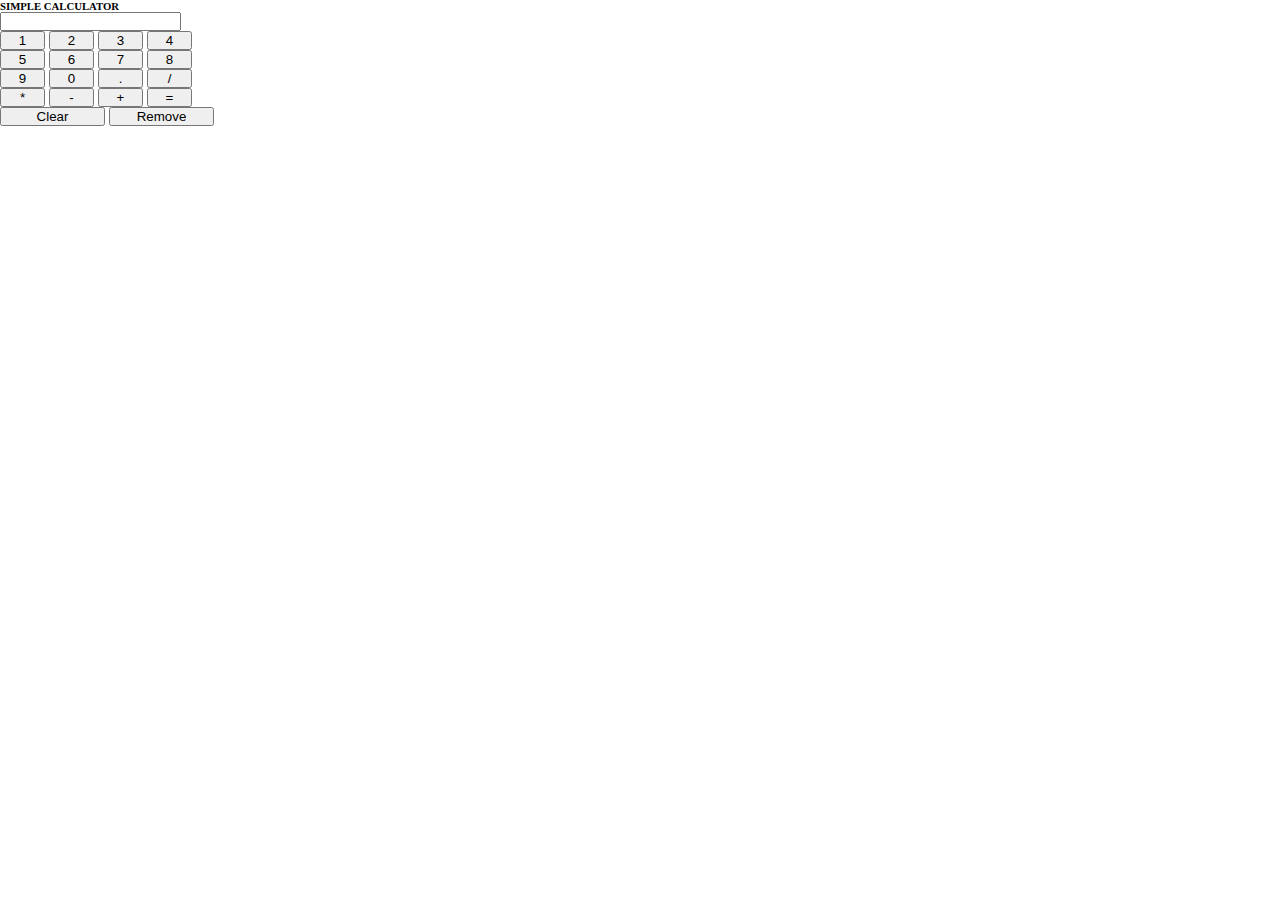
<file: LEVEL1/Task3 CALCULATOR/index.html>
<!DOCTYPE html>
<html lang="en">
  <head>
    <meta charset="utf-8" />
    <meta name="viewport" content="width=device-width, initial-scale=1" />

    <link
      rel="shortcut icon"
      href="images/calculator.webp"
      type="image/x-icon"
    />
    <title>My First Calculator</title>

    <!-- BootStrap CSS -->
    <link
      href="https://cdn.jsdelivr.net/npm/bootstrap@5.3.0-alpha3/dist/css/bootstrap.min.css"
      rel="stylesheet"
      integrity="sha384-KK94CHFLLe+nY2dmCWGMq91rCGa5gtU4mk92HdvYe+M/SXH301p5ILy+dN9+nJOZ"
      crossorigin="anonymous"
    />
    <!-- Custom CSS -->
    <link rel="stylesheet" href="style.css" />
  </head>
  <body>
    <!-- Body Start -->

    <!-- Heading -->
    <div class="d-flex align-items-center justify-content-center">
      <h6 class="text-center mt-2 bg-info-subtle p-2 border rounded-pill">
        SIMPLE CALCULATOR
      </h6>
    </div>
    <!-- Calculator Board -->
    <div
      class="container mx-auto fs-1 mt-2 bg-warning-subtle p-2 border border-5 shadow rounded w-25 text-center"
    >
      <div
        class="display-flex flex-wrap align-items-center justify-content-center"
      >
        <div>
          <input
            type="text"
            id="result"
            class="shadow bg-info rounded w-100 mt-3 mb-2 mx-auto border border-2"
            name=""
            id=""
          />
          <!-- donot disable (disabled) to write input via keyboard -->
        </div>
        <div>
          <button
            type="button"
            onclick="getNum(1)"
            class="btn btn-info p-3 m-1 shadow rounded button border border-2"
          >
            1
          </button>
          <button
            type="button"
            onclick="getNum(2)"
            class="btn btn-info p-3 m-1 shadow rounded button border border-2"
          >
            2
          </button>
          <button
            type="button"
            onclick="getNum(3)"
            class="btn btn-info p-3 m-1 shadow rounded button border border-2"
          >
            3
          </button>
          <button
            type="button"
            onclick="getNum(4)"
            class="btn btn-info p-3 m-1 shadow rounded button border border-2"
          >
            4
          </button>
        </div>
        <div>
          <button
            type="button"
            onclick="getNum(5)"
            class="btn btn-info p-3 m-1 shadow rounded button border border-2"
          >
            5
          </button>
          <button
            type="button"
            onclick="getNum(6)"
            class="btn btn-info p-3 m-1 shadow rounded button border border-2"
          >
            6
          </button>
          <button
            type="button"
            onclick="getNum(7)"
            class="btn btn-info p-3 m-1 shadow rounded button border border-2"
          >
            7
          </button>
          <button
            type="button"
            onclick="getNum(8)"
            class="btn btn-info p-3 m-1 shadow rounded button border border-2"
          >
            8
          </button>
        </div>
        <div>
          <button
            type="button"
            onclick="getNum(9)"
            class="btn btn-info p-3 m-1 shadow rounded button border border-2"
          >
            9
          </button>
          <button
            type="button"
            onclick="getNum(0)"
            class="btn btn-info p-3 m-1 shadow rounded button border border-2"
          >
            0
          </button>
          <button
            type="button"
            onclick="getOpr('.'); "
            class="btn btn-info p-3 m-1 shadow rounded button border border-2"
          >
            .
          </button>
          <button
            type="button"
            onclick="getOpr('/'); "
            class="btn btn-info p-3 m-1 shadow rounded button border border-2"
          >
            /
          </button>
        </div>
        <div>
          <button
            type="button"
            onclick="getOpr('*'); "
            class="btn btn-info p-3 m-1 shadow rounded button border border-2"
          >
            *
          </button>
          <button
            type="button"
            onclick="getOpr('-'); "
            class="btn btn-info p-3 m-1 shadow rounded button border border-2"
          >
            -
          </button>
          <button
            type="button"
            onclick="getOpr('+'); "
            class="btn btn-info p-3 m-1 shadow rounded button border border-2"
          >
            +
          </button>
          <button
            type="button"
            onclick="getResult()"
            class="btn btn-info p-3 m-1 shadow rounded button border border-2"
          >
            =
          </button>
        </div>
        <div class="display-flex justify-content-around align-items-center">
          <button
            type="button"
            onclick="clearAll()"
            class="btn btn-info p-3 m-1 shadow rounded advbutton border border-2 px-4"
          >
            Clear
          </button>
          <button
            type="button"
            onclick="removeOne()"
            class="btn btn-info p-3 m-1 shadow rounded advbutton border border-2 px-4"
          >
            Remove
          </button>
        </div>
      </div>
    </div>
    <!-- Thankyou -->

    <!-- Body End -->

    <!-- BootStrap JS -->
    <script
      src="https://cdn.jsdelivr.net/npm/bootstrap@5.3.0-alpha3/dist/js/bootstrap.bundle.min.js"
      integrity="sha384-ENjdO4Dr2bkBIFxQpeoTz1HIcje39Wm4jDKdf19U8gI4ddQ3GYNS7NTKfAdVQSZe"
      crossorigin="anonymous"
    ></script>
    <!-- Custom JS -->
    <script src="app.js"></script>
  </body>
</html>
</file>
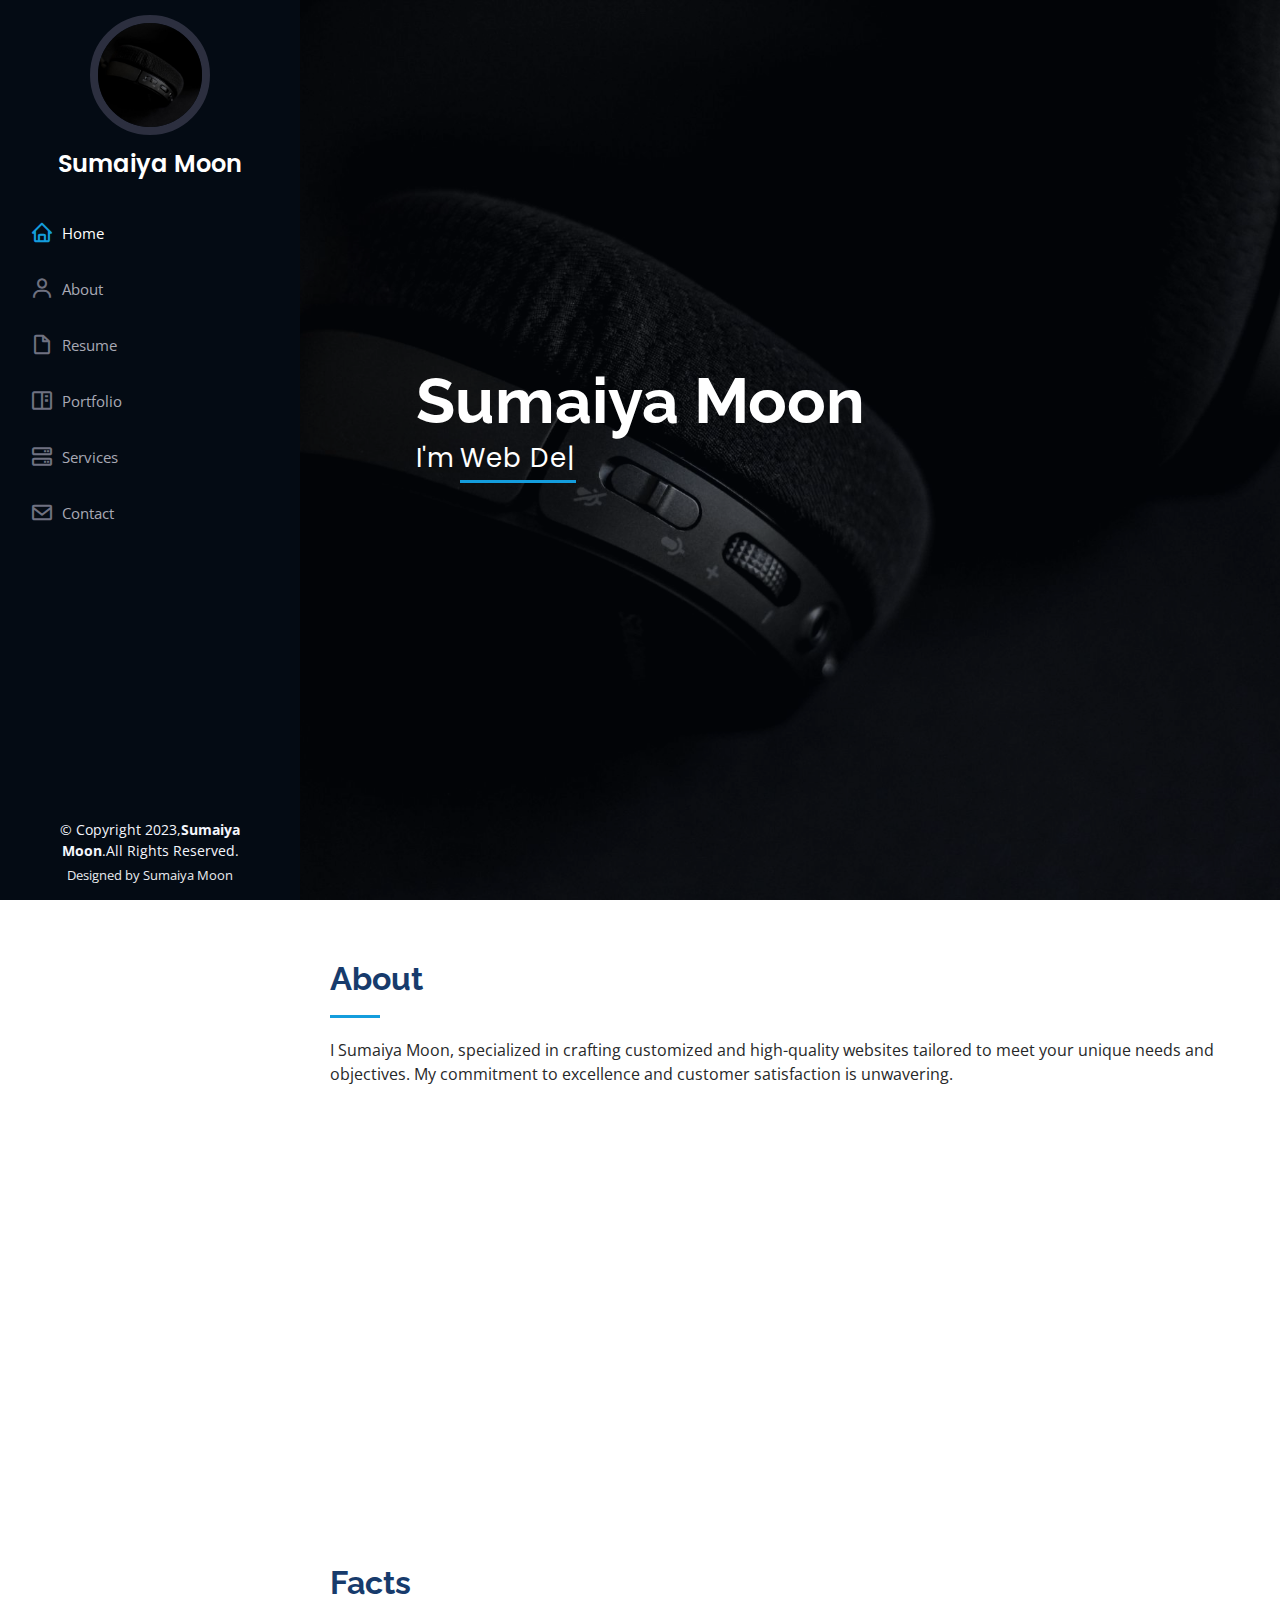
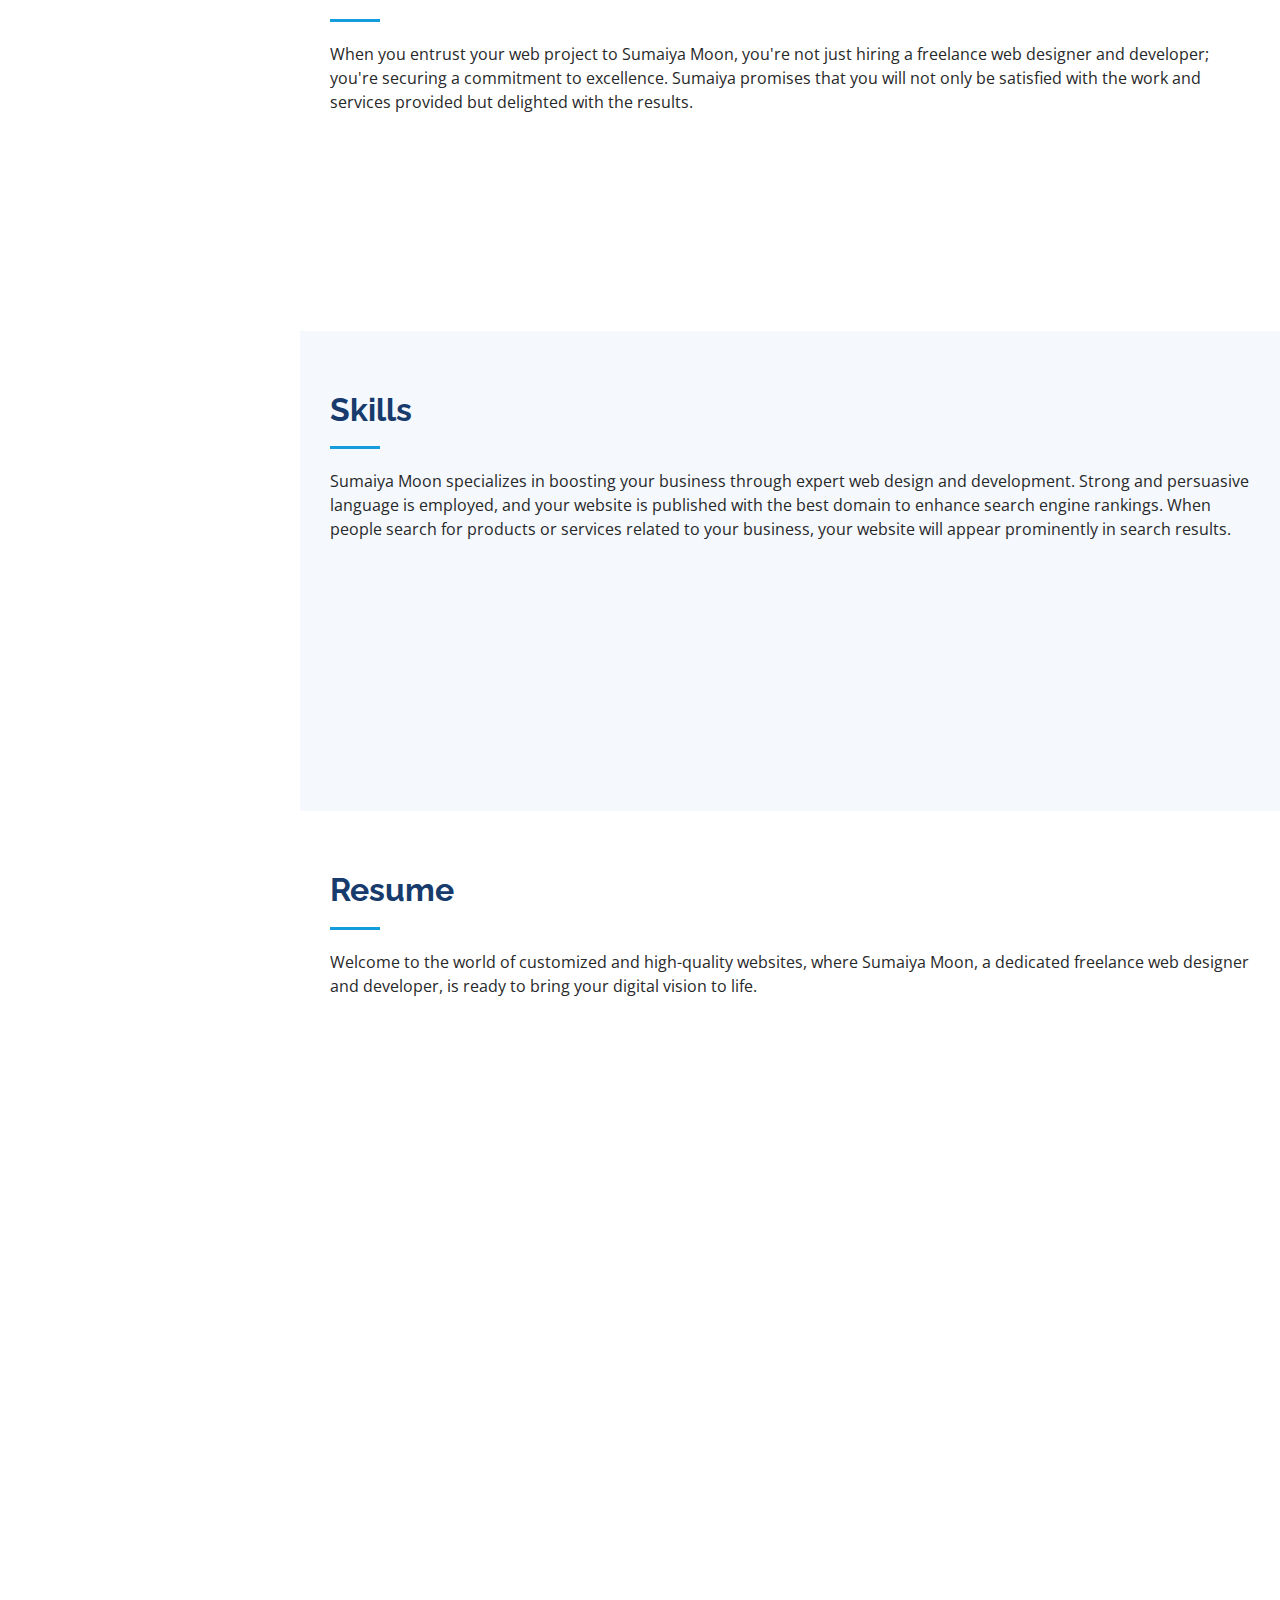
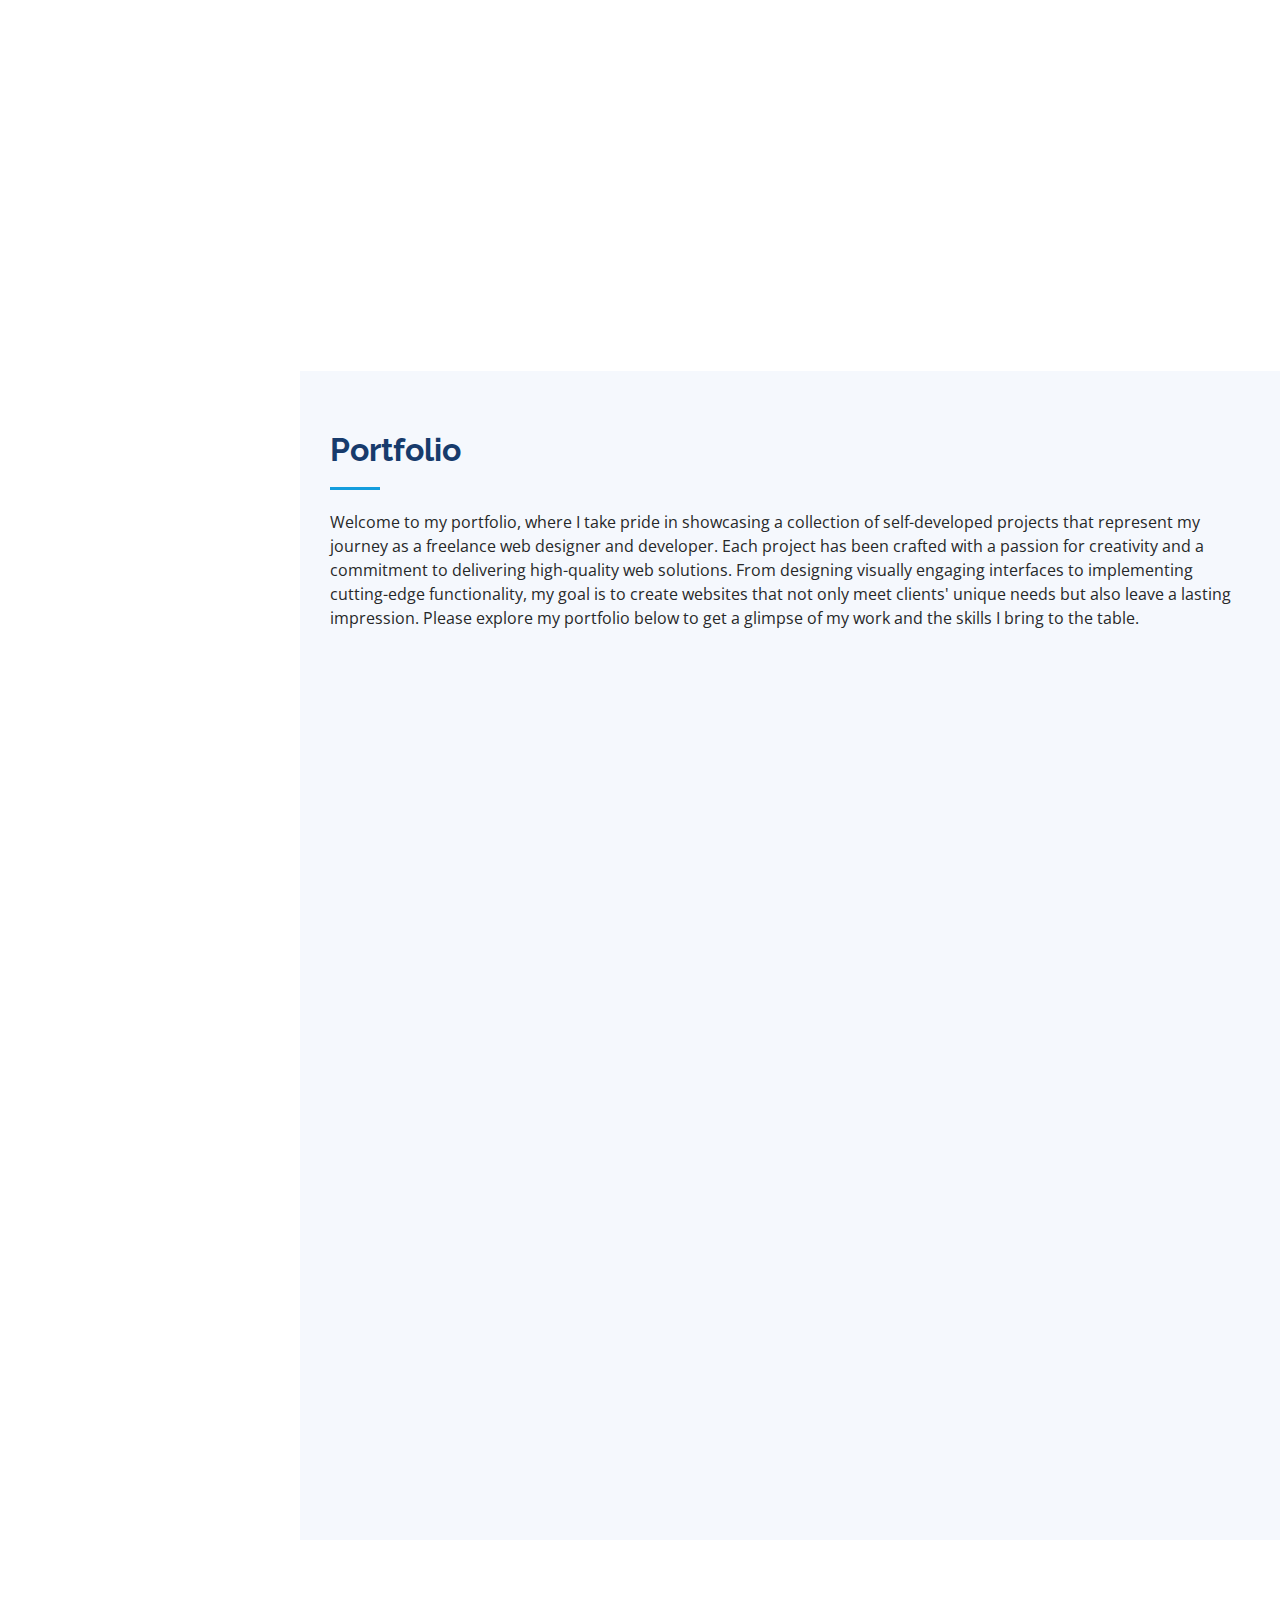
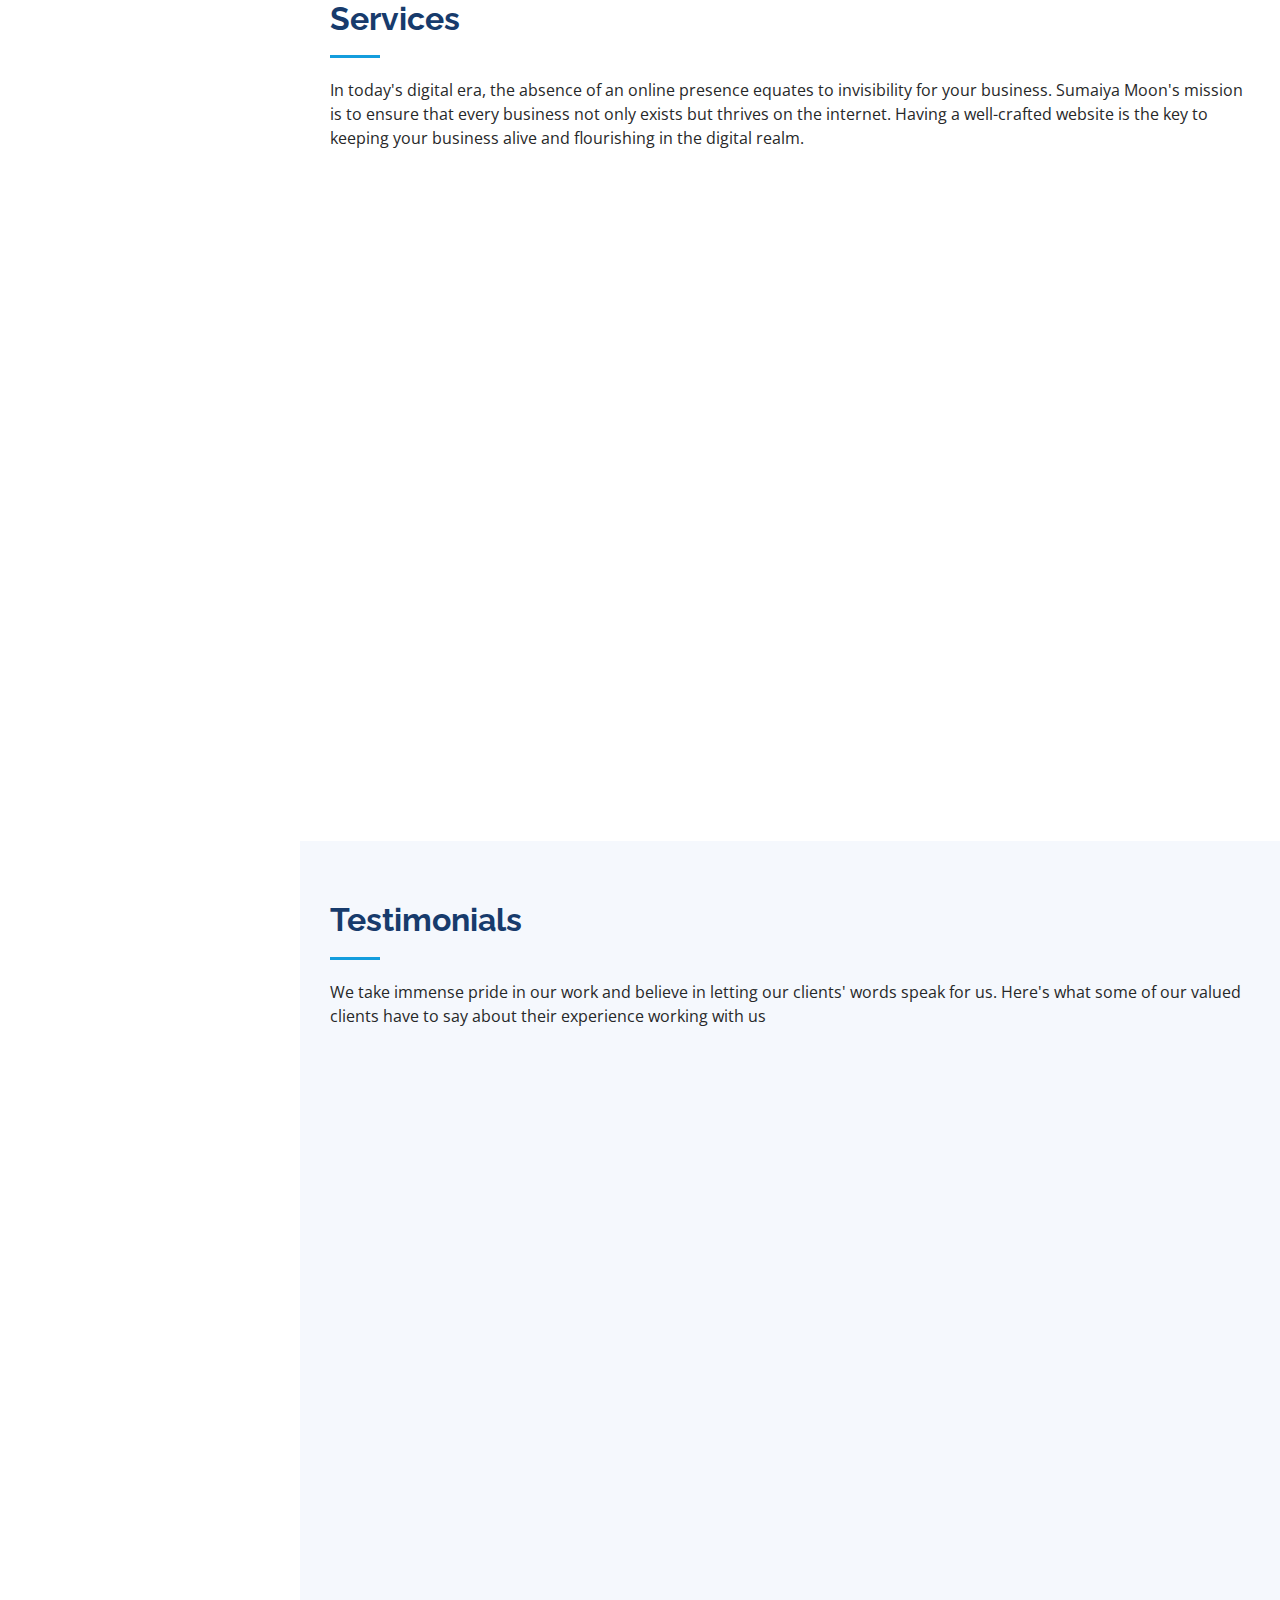
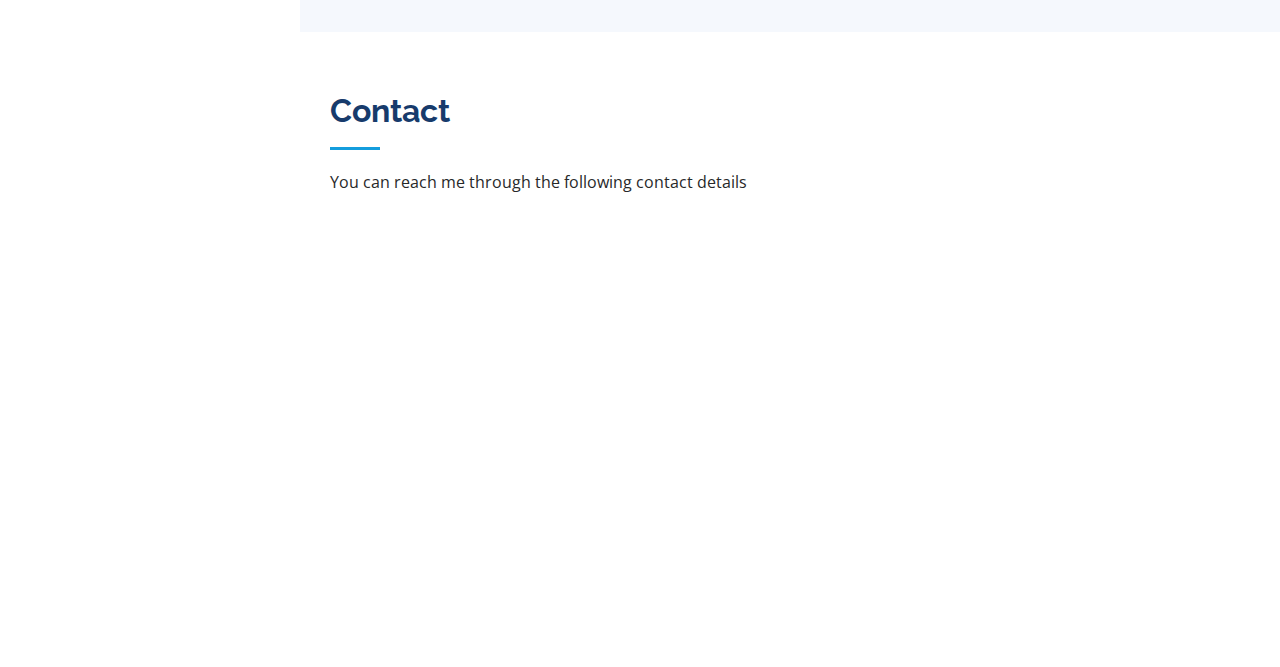
<file: LEVEL1/Task2 PORTFOLIO/public/index.html>
<!DOCTYPE html>
<html lang="en">
  <head>
    <meta charset="utf-8" />
    <meta content="width=device-width, initial-scale=1.0" name="viewport" />

    <title>Sumaiya Moon</title>
    <meta
      content="Portfolio Website to showcase Web development skills"
      name="description"
    />
    <meta
      content="Web Developer, Website Development, E-commerce Website, Front-End Developer, Porfolio Website, Real Estate Website, Freelancer"
      name="keywords"
    />

    <!-- Favicons -->
    <link href="assets/img/logo.ico" rel="icon" />
    <link href="assets/img/logo.ico" rel="apple-touch-icon" />

    <!-- Google Fonts -->
    <link
      href="https://fonts.googleapis.com/css?family=Open+Sans:300,300i,400,400i,600,600i,700,700i|Raleway:300,300i,400,400i,500,500i,600,600i,700,700i|Poppins:300,300i,400,400i,500,500i,600,600i,700,700i"
      rel="stylesheet"
    />

    <!-- Vendor CSS Files -->
    <link href="assets/vendor/aos/aos.css" rel="stylesheet" />
    <link
      href="assets/vendor/bootstrap/css/bootstrap.min.css"
      rel="stylesheet"
    />
    <link
      href="assets/vendor/bootstrap-icons/bootstrap-icons.css"
      rel="stylesheet"
    />
    <link href="assets/vendor/boxicons/css/boxicons.min.css" rel="stylesheet" />
    <link
      href="assets/vendor/glightbox/css/glightbox.min.css"
      rel="stylesheet"
    />
    <link href="assets/vendor/swiper/swiper-bundle.min.css" rel="stylesheet" />

    <!-- Template Main CSS File -->
    <link href="assets/css/style.css" rel="stylesheet" />
  </head>

  <body>
    <!-- ======= Mobile nav toggle button ======= -->
    <i class="bi bi-list mobile-nav-toggle d-xl-none"></i>

    <!-- ======= Header ======= -->
    <header id="header">
      <div class="d-flex flex-column">
        <div class="profile">
          <img
            src="assets/img/profile-img.jpg"
            alt=""
            class="img-fluid rounded-circle"
          />
          <h1 class="text-light"><a href="index.html">Sumaiya Moon</a></h1>
        </div>

        <nav id="navbar" class="nav-menu navbar">
          <ul>
            <li>
              <a href="#hero" class="nav-link scrollto active"
                ><i class="bx bx-home"></i> <span>Home</span></a
              >
            </li>
            <li>
              <a href="#about" class="nav-link scrollto"
                ><i class="bx bx-user"></i> <span>About</span></a
              >
            </li>
            <li>
              <a href="#resume" class="nav-link scrollto"
                ><i class="bx bx-file-blank"></i> <span>Resume</span></a
              >
            </li>
            <li>
              <a href="#portfolio" class="nav-link scrollto"
                ><i class="bx bx-book-content"></i> <span>Portfolio</span></a
              >
            </li>
            <li>
              <a href="#services" class="nav-link scrollto"
                ><i class="bx bx-server"></i> <span>Services</span></a
              >
            </li>
            <li>
              <a href="#contact" class="nav-link scrollto"
                ><i class="bx bx-envelope"></i> <span>Contact</span></a
              >
            </li>
          </ul>
        </nav>
        <!-- .nav-menu -->
      </div>
    </header>
    <!-- End Header -->

    <!-- ======= Hero Section ======= -->
    <section
      id="hero"
      class="d-flex flex-column justify-content-center align-items-center"
    >
      <div class="hero-container" data-aos="fade-in">
        <h1>Sumaiya Moon</h1>
        <p>
          I'm
          <span
            class="typed"
            data-typed-items="Web Developer, React JS Developer, Freelancer"
          ></span>
        </p>
      </div>
    </section>
    <!-- End Hero -->

    <main id="main">
      <!-- ======= About Section ======= -->
      <section id="about" class="about">
        <div class="container">
          <div class="section-title">
            <h2>About</h2>
            <p>
              I Sumaiya Moon, specialized in crafting customized and
              high-quality websites tailored to meet your unique needs and
              objectives. My commitment to excellence and customer satisfaction
              is unwavering.
            </p>
          </div>

          <div class="row">
            <div class="col-lg-4" data-aos="fade-right">
              <img src="assets/img/profile-img.jpg" class="img-fluid" alt="" />
            </div>
            <div class="col-lg-8 pt-4 pt-lg-0 content" data-aos="fade-left">
              <h3>Web &amp; Mobile App Developer.</h3>
              <p class="fst-italic">
                Customized & High-Quality Websites by Sumaiya Moon - Freelance
                Web Designer and Developer
              </p>
              <div class="row">
                <div class="col-lg-6">
                  <ul>
                    <li>
                      <i class="bi bi-chevron-right"></i>
                      <strong>Birthday:</strong> <span>N/A</span>
                    </li>
                    <li>
                      <i class="bi bi-chevron-right"></i>
                      <strong>Website:</strong>
                      <span>N/A</span>
                    </li>
                    <li>
                      <i class="bi bi-chevron-right"></i>
                      <strong>Phone:</strong> <span>N/A</span>
                    </li>
                    <li>
                      <i class="bi bi-chevron-right"></i>
                      <strong>City:</strong> <span>Karachi, Pakistan.</span>
                    </li>
                  </ul>
                </div>
                <div class="col-lg-6">
                  <ul>
                    <li>
                      <i class="bi bi-chevron-right"></i> <strong>Age:</strong>
                      <span>N/A</span>
                    </li>
                    <li>
                      <i class="bi bi-chevron-right"></i>
                      <strong>Degree:</strong>
                      <span>BSCS</span>
                    </li>
                    <li>
                      <i class="bi bi-chevron-right"></i>
                      <strong>Email:</strong>
                      <span>N/A</span>
                    </li>
                    <li>
                      <i class="bi bi-chevron-right"></i>
                      <strong>Freelance:</strong> <span>Available</span>
                    </li>
                  </ul>
                </div>
              </div>
              <p>
                Sumaiya Moon's web development process is thorough and
                meticulous, ensuring that your project is a success
              </p>
            </div>
          </div>
        </div>
      </section>
      <!-- End About Section -->

      <!-- ======= Facts Section ======= -->
      <section id="facts" class="facts">
        <div class="container">
          <div class="section-title">
            <h2>Facts</h2>
            <p>
              When you entrust your web project to Sumaiya Moon, you're not just
              hiring a freelance web designer and developer; you're securing a
              commitment to excellence. Sumaiya promises that you will not only
              be satisfied with the work and services provided but delighted
              with the results.
            </p>
          </div>

          <div class="row no-gutters">
            <div
              class="col-lg-3 col-md-6 d-md-flex align-items-md-stretch"
              data-aos="fade-up"
            >
              <div class="count-box">
                <i class="bi bi-emoji-smile"></i>
                <span
                  data-purecounter-start="0"
                  data-purecounter-end="15"
                  data-purecounter-duration="1"
                  class="purecounter"
                ></span>
                <p><strong>Happy Clients</strong></p>
              </div>
            </div>

            <div
              class="col-lg-3 col-md-6 d-md-flex align-items-md-stretch"
              data-aos="fade-up"
              data-aos-delay="100"
            >
              <div class="count-box">
                <i class="bi bi-journal-richtext"></i>
                <span
                  data-purecounter-start="0"
                  data-purecounter-end="15"
                  data-purecounter-duration="1"
                  class="purecounter"
                ></span>
                <p><strong>Projects</strong></p>
              </div>
            </div>

            <div
              class="col-lg-3 col-md-6 d-md-flex align-items-md-stretch"
              data-aos="fade-up"
              data-aos-delay="200"
            >
              <div class="count-box">
                <i class="bi bi-headset"></i>
                <span
                  data-purecounter-start="0"
                  data-purecounter-end="123"
                  data-purecounter-duration="1"
                  class="purecounter"
                ></span>
                <p><strong>Hours Of Support</strong></p>
              </div>
            </div>

            <div
              class="col-lg-3 col-md-6 d-md-flex align-items-md-stretch"
              data-aos="fade-up"
              data-aos-delay="300"
            >
              <div class="count-box">
                <i class="bi bi-people"></i>
                <span
                  data-purecounter-start="0"
                  data-purecounter-end="3"
                  data-purecounter-duration="1"
                  class="purecounter"
                ></span>
                <p><strong>Team Workers</strong></p>
              </div>
            </div>
          </div>
        </div>
      </section>
      <!-- End Facts Section -->

      <!-- ======= Skills Section ======= -->
      <section id="skills" class="skills section-bg">
        <div class="container">
          <div class="section-title">
            <h2>Skills</h2>
            <p>
              Sumaiya Moon specializes in boosting your business through expert
              web design and development. Strong and persuasive language is
              employed, and your website is published with the best domain to
              enhance search engine rankings. When people search for products or
              services related to your business, your website will appear
              prominently in search results.
            </p>
          </div>

          <div class="row skills-content">
            <div class="col-lg-6" data-aos="fade-up">
              <div class="progress">
                <span class="skill">HTML <i class="val">100%</i></span>
                <div class="progress-bar-wrap">
                  <div
                    class="progress-bar"
                    role="progressbar"
                    aria-valuenow="100"
                    aria-valuemin="0"
                    aria-valuemax="100"
                  ></div>
                </div>
              </div>

              <div class="progress">
                <span class="skill">CSS <i class="val">90%</i></span>
                <div class="progress-bar-wrap">
                  <div
                    class="progress-bar"
                    role="progressbar"
                    aria-valuenow="90"
                    aria-valuemin="0"
                    aria-valuemax="100"
                  ></div>
                </div>
              </div>

              <div class="progress">
                <span class="skill">JavaScript <i class="val">75%</i></span>
                <div class="progress-bar-wrap">
                  <div
                    class="progress-bar"
                    role="progressbar"
                    aria-valuenow="75"
                    aria-valuemin="0"
                    aria-valuemax="100"
                  ></div>
                </div>
              </div>
            </div>

            <div class="col-lg-6" data-aos="fade-up" data-aos-delay="100">
              <div class="progress">
                <span class="skill">React <i class="val">60%</i></span>
                <div class="progress-bar-wrap">
                  <div
                    class="progress-bar"
                    role="progressbar"
                    aria-valuenow="80"
                    aria-valuemin="0"
                    aria-valuemax="100"
                  ></div>
                </div>
              </div>

              <div class="progress">
                <span class="skill">BootStrap <i class="val">90%</i></span>
                <div class="progress-bar-wrap">
                  <div
                    class="progress-bar"
                    role="progressbar"
                    aria-valuenow="90"
                    aria-valuemin="0"
                    aria-valuemax="100"
                  ></div>
                </div>
              </div>

              <div class="progress">
                <span class="skill">Tailwind <i class="val">80%</i></span>
                <div class="progress-bar-wrap">
                  <div
                    class="progress-bar"
                    role="progressbar"
                    aria-valuenow="55"
                    aria-valuemin="0"
                    aria-valuemax="100"
                  ></div>
                </div>
              </div>
            </div>
          </div>
        </div>
      </section>
      <!-- End Skills Section -->

      <!-- ======= Resume Section ======= -->
      <section id="resume" class="resume">
        <div class="container">
          <div class="section-title">
            <h2>Resume</h2>
            <p>
              Welcome to the world of customized and high-quality websites,
              where Sumaiya Moon, a dedicated freelance web designer and
              developer, is ready to bring your digital vision to life.
            </p>
          </div>

          <div class="row">
            <div class="col-lg-6" data-aos="fade-up">
              <h3 class="resume-title">Summary</h3>
              <div class="resume-item pb-0">
                <h4>Sumaiya Moon</h4>
                <p>
                  <em
                    >With over 1 year of freelancing experience in the web
                    design and development field, Sumaiya Moon has established a
                    track record of success through numerous completed projects.
                  </em>
                </p>
                <ul>
                  <li>FB Area, Karachi, Pakistan.</li>
                </ul>
              </div>

              <h3 class="resume-title">Education</h3>
              <div class="resume-item">
                <h4>Bacherlor's of Science in Computer Science</h4>
                <h5>2022-Present</h5>
                <p><em>Virtual University Of Pakistan</em></p>
                <p>
                  I am currently pursuing a Bachelor's of Science in Computer
                  Science at Virtual University Of Pakistan. This educational
                  background provides me with a strong foundation for my work in
                  web design and development, allowing me to apply both
                  theoretical knowledge and practical skills to create
                  high-quality digital solutions. Education is an ongoing
                  journey for me, and my commitment to staying up-to-date with
                  the latest industry trends ensures that I deliver cutting-edge
                  web solutions to my clients.
                </p>
              </div>
            </div>
            <div class="col-lg-6" data-aos="fade-up" data-aos-delay="100">
              <h3 class="resume-title">Professional Experience</h3>
              <div class="resume-item">
                <h4>Freelance Web Developer</h4>
                <h5>2022 - Present</h5>
                <p><em>Karachi, Pakistan.</em></p>
                <ul>
                  <li>
                    Led in the design, development, and implementation of custom
                    websites, focusing on graphic design, layout, and user
                    experience.
                  </li>
                  <li>
                    Successfully managed and delegated tasks to a collaborative
                    team of professionals, ensuring efficient project execution
                    and meeting client expectations.
                  </li>
                  <li>
                    Ensured the quality and accuracy of all design elements,
                    supervising the assessment of graphic materials throughout
                    the project lifecycle.
                  </li>
                  <li>
                    Effectively managed project budgets, ranging from
                    small-scale projects to larger endeavors.
                  </li>
                </ul>
              </div>
              <div class="resume-item">
                <h4>Web Designer Intern</h4>
                <h5>April 2023-July 2023</h5>
                <p><em>N/A</em></p>
                <ul>
                  <li>
                    Collaborated on a variety of web design projects,
                    contributing to the development of user-friendly, responsive
                    websites.
                  </li>
                  <li>
                    Assisted senior designers in implementing creative concepts,
                    improving proficiency in design software and best practices.
                  </li>
                  <li>
                    Worked closely with clients to understand their requirements
                    and provided design solutions aligned with their business
                    goals.
                  </li>
                </ul>
              </div>
            </div>
          </div>
        </div>
      </section>
      <!-- End Resume Section -->

      <!-- ======= Portfolio Section ======= -->
      <section id="portfolio" class="portfolio section-bg">
        <div class="container">
          <div class="section-title">
            <h2>Portfolio</h2>
            <p>
              Welcome to my portfolio, where I take pride in showcasing a
              collection of self-developed projects that represent my journey as
              a freelance web designer and developer. Each project has been
              crafted with a passion for creativity and a commitment to
              delivering high-quality web solutions. From designing visually
              engaging interfaces to implementing cutting-edge functionality, my
              goal is to create websites that not only meet clients' unique
              needs but also leave a lasting impression. Please explore my
              portfolio below to get a glimpse of my work and the skills I bring
              to the table.
            </p>
          </div>

          <div class="row" data-aos="fade-up">
            <div class="col-lg-12 d-flex justify-content-center">
              <ul id="portfolio-flters">
                <li data-filter="*" class="filter-active">All</li>
                <li data-filter=".filter-web">Client Websites</li>
                <li data-filter=".filter-app">My Apps</li>
                <li data-filter=".filter-card">Others</li>
              </ul>
            </div>
          </div>

          <div
            class="row portfolio-container"
            data-aos="fade-up"
            data-aos-delay="100"
          >
            <div class="col-lg-4 col-md-6 portfolio-item filter-web">
              <div class="portfolio-wrap">
                <img
                  src="assets/img/portfolio/portfolio-1.jpg"
                  class="img-fluid"
                  alt=""
                />
                <div class="portfolio-links">
                  <a
                    href="assets/img/portfolio/portfolio-1.jpg"
                    data-gallery="portfolioGallery"
                    class="portfolio-lightbox"
                    title="Client: EcomDyno"
                    ><i class="bx bx-plus"></i
                  ></a>
                  <a
                    href="https://www.ecomdyno.com"
                    target="_blank"
                    title="More Details"
                    ><i class="bx bx-link"></i
                  ></a>
                </div>
              </div>
            </div>

            <div class="col-lg-4 col-md-6 portfolio-item filter-web">
              <div class="portfolio-wrap">
                <img
                  src="assets/img/portfolio/portfolio-2.jpg"
                  class="img-fluid"
                  alt=""
                />
                <div class="portfolio-links">
                  <a
                    href="assets/img/portfolio/portfolio-2.jpg"
                    data-gallery="portfolioGallery"
                    class="portfolio-lightbox"
                    title="E-commerce Website"
                    ><i class="bx bx-plus"></i
                  ></a>
                  <a
                    href="https://www.samsbrother.online"
                    target="_blank"
                    title="More Details"
                    ><i class="bx bx-link"></i
                  ></a>
                </div>
              </div>
            </div>

            <div class="col-lg-4 col-md-6 portfolio-item filter-web">
              <div class="portfolio-wrap">
                <img
                  src="assets/img/portfolio/portfolio-3.jpg"
                  class="img-fluid"
                  alt=""
                />
                <div class="portfolio-links">
                  <a
                    href="assets/img/portfolio/portfolio-3.jpg"
                    data-gallery="portfolioGallery"
                    class="portfolio-lightbox"
                    title="Client: Saad Lakhi"
                    ><i class="bx bx-plus"></i
                  ></a>
                  <a
                    href="https://www.saadlakhi.com"
                    target="_blank"
                    title="More Details"
                    ><i class="bx bx-link"></i
                  ></a>
                </div>
              </div>
            </div>

            <div class="col-lg-4 col-md-6 portfolio-item filter-app">
              <div class="portfolio-wrap">
                <img
                  src="assets/img/portfolio/portfolio-4.jpg"
                  class="img-fluid"
                  alt=""
                />
                <div class="portfolio-links">
                  <a
                    href="assets/img/portfolio/portfolio-4.jpg"
                    data-gallery="portfolioGallery"
                    class="portfolio-lightbox"
                    title="StopWatch and Timer"
                    ><i class="bx bx-plus"></i
                  ></a>
                  <a
                    href="https://moon-stopwatch-timer-app.web.app/"
                    target="_blank"
                    title="More Details"
                    ><i class="bx bx-link"></i
                  ></a>
                </div>
              </div>
            </div>

            <div class="col-lg-4 col-md-6 portfolio-item filter-app">
              <div class="portfolio-wrap">
                <img
                  src="assets/img/portfolio/portfolio-5.jpg"
                  class="img-fluid"
                  alt=""
                />
                <div class="portfolio-links">
                  <a
                    href="assets/img/portfolio/portfolio-5.jpg"
                    data-gallery="portfolioGallery"
                    class="portfolio-lightbox"
                    title="Todo App"
                    ><i class="bx bx-plus"></i
                  ></a>
                  <a
                    href="https://moon-fmp-todo-app.web.app/"
                    target="_blank"
                    title="More Details"
                    ><i class="bx bx-link"></i
                  ></a>
                </div>
              </div>
            </div>

            <div class="col-lg-4 col-md-6 portfolio-item filter-app">
              <div class="portfolio-wrap">
                <img
                  src="assets/img/portfolio/portfolio-6.jpg"
                  class="img-fluid"
                  alt=""
                />
                <div class="portfolio-links">
                  <a
                    href="assets/img/portfolio/portfolio-6.jpg"
                    data-gallery="portfolioGallery"
                    class="portfolio-lightbox"
                    title="Quiz App"
                    ><i class="bx bx-plus"></i
                  ></a>
                  <a
                    href="https://moon-fmp-quiz-app.web.app/"
                    target="_blank"
                    title="More Details"
                    ><i class="bx bx-link"></i
                  ></a>
                </div>
              </div>
            </div>

            <div class="col-lg-4 col-md-6 portfolio-item filter-card">
              <div class="portfolio-wrap">
                <img
                  src="assets/img/portfolio/portfolio-7.jpg"
                  class="img-fluid"
                  alt=""
                />
                <div class="portfolio-links">
                  <a
                    href="assets/img/portfolio/portfolio-7.jpg"
                    data-gallery="portfolioGallery"
                    class="portfolio-lightbox"
                    title="Quiz App on React"
                    ><i class="bx bx-plus"></i
                  ></a>
                  <a
                    href="https://react-quiz-app-26e2d.web.app/"
                    target="_blank"
                    title="More Details"
                    ><i class="bx bx-link"></i
                  ></a>
                </div>
              </div>
            </div>

            <div class="col-lg-4 col-md-6 portfolio-item filter-card">
              <div class="portfolio-wrap">
                <img
                  src="assets/img/portfolio/portfolio-8.jpg"
                  class="img-fluid"
                  alt=""
                />
                <div class="portfolio-links">
                  <a
                    href="assets/img/portfolio/portfolio-8.jpg"
                    data-gallery="portfolioGallery"
                    class="portfolio-lightbox"
                    title="Form Submission"
                    ><i class="bx bx-plus"></i
                  ></a>
                  <a
                    href="https://khan-form.web.app/"
                    target="_blank"
                    title="More Details"
                    ><i class="bx bx-link"></i
                  ></a>
                </div>
              </div>
            </div>

            <div class="col-lg-4 col-md-6 portfolio-item filter-card">
              <div class="portfolio-wrap">
                <img
                  src="assets/img/portfolio/portfolio-9.jpg"
                  class="img-fluid"
                  alt=""
                />
                <div class="portfolio-links">
                  <a
                    href="assets/img/portfolio/portfolio-9.jpg"
                    data-gallery="portfolioGallery"
                    class="portfolio-lightbox"
                    title="Fitness Website on React"
                    ><i class="bx bx-plus"></i
                  ></a>
                  <a
                    href="https://mod-b-react-health-fitness.web.app/"
                    target="_blank"
                    title="More Details"
                    ><i class="bx bx-link"></i
                  ></a>
                </div>
              </div>
            </div>
          </div>
        </div>
      </section>
      <!-- End Portfolio Section -->

      <!-- ======= Services Section ======= -->
      <section id="services" class="services">
        <div class="container">
          <div class="section-title">
            <h2>Services</h2>
            <p>
              In today's digital era, the absence of an online presence equates
              to invisibility for your business. Sumaiya Moon's mission is to
              ensure that every business not only exists but thrives on the
              internet. Having a well-crafted website is the key to keeping your
              business alive and flourishing in the digital realm.
            </p>
          </div>

          <div class="row">
            <div class="col-lg-4 col-md-6 icon-box" data-aos="fade-up">
              <div class="icon"><i class="bi bi-briefcase"></i></div>
              <h4 class="title"><a href="">Web Design and Development </a></h4>
              <p class="description">
                I specialize in crafting visually appealing and highly
                functional websites tailored to your specific needs. From
                concept to implementation, I am dedicated to creating unique and
                user-friendly web experiences that resonate with your audience.
              </p>
            </div>
            <div
              class="col-lg-4 col-md-6 icon-box"
              data-aos="fade-up"
              data-aos-delay="100"
            >
              <div class="icon"><i class="bi bi-card-checklist"></i></div>
              <h4 class="title"><a href="">Responsive Design </a></h4>
              <p class="description">
                In today's multi-device world, it's crucial to ensure your
                website looks and functions flawlessly on smartphones, tablets,
                and desktops. I excel in creating responsive designs that adapt
                seamlessly to different screen sizes, providing an optimal user
                experience across all devices.
              </p>
            </div>
            <div
              class="col-lg-4 col-md-6 icon-box"
              data-aos="fade-up"
              data-aos-delay="200"
            >
              <div class="icon"><i class="bi bi-bar-chart"></i></div>
              <h4 class="title"><a href="">E-commerce Solutions</a></h4>
              <p class="description">
                Need an online store? I can help you set up and customize
                e-commerce websites with secure payment gateways, product
                catalogs, shopping carts, and inventory management, enabling you
                to sell your products or services online efficiently.
              </p>
            </div>
            <div
              class="col-lg-4 col-md-6 icon-box"
              data-aos="fade-up"
              data-aos-delay="300"
            >
              <div class="icon"><i class="bi bi-binoculars"></i></div>
              <h4 class="title"><a href="">SEO Optimization </a></h4>
              <p class="description">
                To ensure your website ranks well on search engines, I implement
                SEO best practices, including keyword optimization, meta tags,
                and site structure enhancements. I aim to improve your website's
                visibility and drive organic traffic.
              </p>
            </div>
            <div
              class="col-lg-4 col-md-6 icon-box"
              data-aos="fade-up"
              data-aos-delay="400"
            >
              <div class="icon"><i class="bi bi-brightness-high"></i></div>
              <h4 class="title"><a href="">Website Maintenance </a></h4>
              <p class="description">
                Your website needs regular updates and maintenance to stay
                secure and perform optimally. I offer ongoing support and
                maintenance services, ensuring your site remains up-to-date,
                secure, and error-free.
              </p>
            </div>
            <div
              class="col-lg-4 col-md-6 icon-box"
              data-aos="fade-up"
              data-aos-delay="500"
            >
              <div class="icon"><i class="bi bi-calendar4-week"></i></div>
              <h4 class="title">
                <a href="">Website Redesign and Modernization</a>
              </h4>
              <p class="description">
                I'll modernize your outdated website, ensuring an exceptional
                user experience and aligning it with your brand identity.
              </p>
            </div>
          </div>
        </div>
      </section>
      <!-- End Services Section -->

      <!-- ======= Testimonials Section ======= -->
      <section id="testimonials" class="testimonials section-bg">
        <div class="container">
          <div class="section-title">
            <h2>Testimonials</h2>
            <p>
              We take immense pride in our work and believe in letting our
              clients' words speak for us. Here's what some of our valued
              clients have to say about their experience working with us
            </p>
          </div>

          <div
            class="testimonials-slider swiper"
            data-aos="fade-up"
            data-aos-delay="100"
          >
            <div class="swiper-wrapper">
              <div class="swiper-slide">
                <div class="testimonial-item" data-aos="fade-up">
                  <p>
                    <i class="bx bxs-quote-alt-left quote-icon-left"></i>
                    Working with Sumaiya was an absolute pleasure. The website
                    they created for us not only looks stunning but also
                    functions seamlessly. Their attention to detail and
                    commitment to our project were truly commendable.
                    <i class="bx bxs-quote-alt-right quote-icon-right"></i>
                  </p>
                  <img
                    src="assets/img/testimonials/testimonials-1.jpg"
                    class="testimonial-img"
                    alt=""
                  />
                  <h3>Luqman Moon</h3>
                  <h4>CEO - EcomDyno</h4>
                </div>
              </div>
              <!-- End testimonial item -->

              <div class="swiper-slide">
                <div
                  class="testimonial-item"
                  data-aos="fade-up"
                  data-aos-delay="100"
                >
                  <p>
                    <i class="bx bxs-quote-alt-left quote-icon-left"></i>
                    Sumaiya Moon's work on my portfolio website was outstanding.
                    They turned my vision into a stunning, user-friendly site
                    that showcases my work beautifully. I highly recommend
                    Sumaiya for web design and development.
                    <i class="bx bxs-quote-alt-right quote-icon-right"></i>
                  </p>
                  <img
                    src="assets/img/testimonials/testimonials-2.jpg"
                    class="testimonial-img"
                    alt=""
                  />
                  <h3>Saad Lakhi</h3>
                  <h4>Entrepreneur</h4>
                </div>
              </div>
              <!-- End testimonial item -->

              <div class="swiper-slide">
                <div
                  class="testimonial-item"
                  data-aos="fade-up"
                  data-aos-delay="200"
                >
                  <p>
                    <i class="bx bxs-quote-alt-left quote-icon-left"></i>
                    Sumaiya Moon transformed our outdated website into a sleek
                    and user-friendly platform. The results were beyond our
                    expectations, and the increased traffic and engagement were
                    noticeable almost immediately. I highly recommend Sumaiya
                    for web design and development.
                    <i class="bx bxs-quote-alt-right quote-icon-right"></i>
                  </p>
                  <img
                    src="assets/img/testimonials/testimonials-3.jpg"
                    class="testimonial-img"
                    alt=""
                  />
                  <h3>Ahmed Raza</h3>
                  <h4>Store Owner</h4>
                </div>
              </div>
              <!-- End testimonial item -->

              <div class="swiper-slide">
                <div
                  class="testimonial-item"
                  data-aos="fade-up"
                  data-aos-delay="300"
                >
                  <p>
                    <i class="bx bxs-quote-alt-left quote-icon-left"></i>
                    Sumaiya Moon created a fantastic website for my business.
                    I'm extremely happy with the results!
                    <i class="bx bxs-quote-alt-right quote-icon-right"></i>
                  </p>
                  <img
                    src="assets/img/testimonials/testimonials-4.jpg"
                    class="testimonial-img"
                    alt=""
                  />
                  <h3>N/A</h3>
                  <h4>Freelancer</h4>
                </div>
              </div>
              <!-- End testimonial item -->

              <div class="swiper-slide">
                <div
                  class="testimonial-item"
                  data-aos="fade-up"
                  data-aos-delay="400"
                >
                  <p>
                    <i class="bx bxs-quote-alt-left quote-icon-left"></i>
                    Working with Sumaiya was a breeze. They delivered a
                    top-notch website that exceeded my expectations. Highly
                    recommended!
                    <i class="bx bxs-quote-alt-right quote-icon-right"></i>
                  </p>
                  <img
                    src="assets/img/testimonials/testimonials-5.jpg"
                    class="testimonial-img"
                    alt=""
                  />
                  <h3>Freelancer Agency</h3>
                  <h4>Company</h4>
                </div>
              </div>
              <!-- End testimonial item -->
            </div>
            <div class="swiper-pagination"></div>
          </div>
        </div>
      </section>
      <!-- End Testimonials Section -->

      <!-- ======= Contact Section ======= -->
      <section id="contact" class="contact">
        <div class="container">
          <div class="section-title">
            <h2>Contact</h2>
            <p>You can reach me through the following contact details</p>
          </div>

          <div class="row" data-aos="fade-in">
            <div class="d-flex align-items-stretch">
              <div class="info">
                <div class="address">
                  <i class="bi bi-geo-alt"></i>
                  <h4>Location:</h4>
                  <p>FB Area, Karachi, Pakistan.</p>
                </div>

                <div class="email">
                  <i class="bi bi-envelope"></i>
                  <h4>Email:</h4>
                  <p>sumaiyaaltafmoon@gmail.com</p>
                </div>

                <div class="phone">
                  <i class="bi bi-phone"></i>
                  <h4>WhatsApp:</h4>
                  <p>N/A</p>
                </div>
              </div>
            </div>
          </div>
        </div>
      </section>
      <!-- End Contact Section -->
    </main>
    <!-- End #main -->

    <!-- ======= Footer ======= -->
    <footer id="footer">
      <div class="container">
        <div class="copyright">
          &copy; Copyright 2023,<strong><span>Sumaiya Moon</span></strong
          >.All Rights Reserved.
        </div>
        <div class="credits">Designed by Sumaiya Moon</div>
      </div>
    </footer>
    <!-- End  Footer -->

    <a
      href="#"
      class="back-to-top d-flex align-items-center justify-content-center"
      ><i class="bi bi-arrow-up-short"></i
    ></a>

    <!-- Vendor JS Files -->
    <script src="assets/vendor/purecounter/purecounter_vanilla.js"></script>
    <script src="assets/vendor/aos/aos.js"></script>
    <script src="assets/vendor/bootstrap/js/bootstrap.bundle.min.js"></script>
    <script src="assets/vendor/glightbox/js/glightbox.min.js"></script>
    <script src="assets/vendor/isotope-layout/isotope.pkgd.min.js"></script>
    <script src="assets/vendor/swiper/swiper-bundle.min.js"></script>
    <script src="assets/vendor/typed.js/typed.umd.js"></script>
    <script src="assets/vendor/waypoints/noframework.waypoints.js"></script>
    <script src="assets/vendor/php-email-form/validate.js"></script>

    <!-- Template Main JS File -->
    <script src="assets/js/main.js"></script>
  </body>
</html>
</file>
<file: LEVEL1 TASK1/LANDING_PAGE/style.css>
* {
  margin: 0;
  padding: 0;
  box-sizing: border-box !important;
}
h1 {
  font-family: "Tilt Neon", sans-serif;
  letter-spacing: 2px !important;
  font-size: 50px !important;
}
.bg-img {
  background-image: url(assets/bg.jpg);
  min-height: 100vh !important;
  background-position: center;
  background-repeat: no-repeat;
  background-size: cover;
}
.shaded {
  background-color: rgba(0, 0, 0, 0.6);
  min-height: 100vh !important;
  background-position: center;
  background-repeat: no-repeat;
  background-size: cover;
}
.hero-content {
  color: white;
}
.bg-img-sec-2 {
  background-image: url(assets/sec-2.jpg);
  min-height: 100vh !important;
  background-position: center;
  background-repeat: no-repeat;
  background-size: cover;
}
</file>
<file: LEVEL1/Task3 CALCULATOR/style.css>
*{
    margin: 0 !important;
    padding: 0 !important;
    box-sizing: border-box !important;
}
.button{
    width: 45px !important;
}
.advbutton{
    width: 105px !important;
}
</file>
<file: LEVEL1/Task2 PORTFOLIO/assets/css/style.css>
/**
* Template Name: iPortfolio
* Updated: Sep 18 2023 with Bootstrap v5.3.2
* Template URL: https://bootstrapmade.com/iportfolio-bootstrap-portfolio-websites-template/
* Author: BootstrapMade.com
* License: https://bootstrapmade.com/license/
*/

/*--------------------------------------------------------------
# General
--------------------------------------------------------------*/
body {
  font-family: "Open Sans", sans-serif;
  color: #272829;
}

a {
  color: #149ddd;
  text-decoration: none;
}

a:hover {
  color: #37b3ed;
  text-decoration: none;
}

h1,
h2,
h3,
h4,
h5,
h6 {
  font-family: "Raleway", sans-serif;
}

/*--------------------------------------------------------------
# Back to top button
--------------------------------------------------------------*/
.back-to-top {
  position: fixed;
  visibility: hidden;
  opacity: 0;
  right: 15px;
  bottom: 15px;
  z-index: 996;
  background: #149ddd;
  width: 40px;
  height: 40px;
  border-radius: 50px;
  transition: all 0.4s;
}

.back-to-top i {
  font-size: 28px;
  color: #fff;
  line-height: 0;
}

.back-to-top:hover {
  background: #2eafec;
  color: #fff;
}

.back-to-top.active {
  visibility: visible;
  opacity: 1;
}

/*--------------------------------------------------------------
# Header
--------------------------------------------------------------*/
#header {
  position: fixed;
  top: 0;
  left: 0;
  bottom: 0;
  width: 300px;
  transition: all ease-in-out 0.5s;
  z-index: 9997;
  transition: all 0.5s;
  padding: 0 15px;
  background: #040b14;
  overflow-y: auto;
}

#header .profile img {
  margin: 15px auto;
  display: block;
  width: 120px;
  border: 8px solid #2c2f3f;
}

#header .profile h1 {
  font-size: 24px;
  margin: 0;
  padding: 0;
  font-weight: 600;
  -moz-text-align-last: center;
  text-align-last: center;
  font-family: "Poppins", sans-serif;
}

#header .profile h1 a,
#header .profile h1 a:hover {
  color: #fff;
  text-decoration: none;
}

#header .profile .social-links a {
  font-size: 18px;
  display: inline-block;
  background: #212431;
  color: #fff;
  line-height: 1;
  padding: 8px 0;
  margin-right: 4px;
  border-radius: 50%;
  text-align: center;
  width: 36px;
  height: 36px;
  transition: 0.3s;
}

#header .profile .social-links a:hover {
  background: #149ddd;
  color: #fff;
  text-decoration: none;
}

#main {
  margin-left: 300px;
}

.container,
.container-fluid {
  padding-left: 30px;
  padding-right: 30px;
}

@media (max-width: 1199px) {
  #header {
    left: -300px;
  }

  #main {
    margin-left: 0;
  }

  .container,
  .container-fluid {
    padding-left: 12px;
    padding-right: 12px;
  }
}

/*--------------------------------------------------------------
# Navigation Menu
--------------------------------------------------------------*/
/* Desktop Navigation */
.nav-menu {
  padding: 30px 0 0 0;
}

.nav-menu * {
  margin: 0;
  padding: 0;
  list-style: none;
}

.nav-menu>ul>li {
  position: relative;
  white-space: nowrap;
}

.nav-menu a,
.nav-menu a:focus {
  display: flex;
  align-items: center;
  color: #a8a9b4;
  padding: 12px 15px;
  margin-bottom: 8px;
  transition: 0.3s;
  font-size: 15px;
}

.nav-menu a i,
.nav-menu a:focus i {
  font-size: 24px;
  padding-right: 8px;
  color: #6f7180;
}

.nav-menu a:hover,
.nav-menu .active,
.nav-menu .active:focus,
.nav-menu li:hover>a {
  text-decoration: none;
  color: #fff;
}

.nav-menu a:hover i,
.nav-menu .active i,
.nav-menu .active:focus i,
.nav-menu li:hover>a i {
  color: #149ddd;
}

/* Mobile Navigation */
.mobile-nav-toggle {
  position: fixed;
  right: 15px;
  top: 15px;
  z-index: 9998;
  border: 0;
  font-size: 24px;
  transition: all 0.4s;
  outline: none !important;
  background-color: #149ddd;
  color: #fff;
  width: 40px;
  height: 40px;
  display: inline-flex;
  align-items: center;
  justify-content: center;
  line-height: 0;
  border-radius: 50px;
  cursor: pointer;
}

.mobile-nav-active {
  overflow: hidden;
}

.mobile-nav-active #header {
  left: 0;
}

/*--------------------------------------------------------------
# Hero Section
--------------------------------------------------------------*/
#hero {
  width: 100%;
  height: 100vh;
  background: url("../img/hero-bg.jpg") top center;
  background-size: cover;
}

#hero:before {
  content: "";
  background: rgba(5, 13, 24, 0.3);
  position: absolute;
  bottom: 0;
  top: 0;
  left: 0;
  right: 0;
  z-index: 1;
}

#hero .hero-container {
  position: relative;
  z-index: 2;
  min-width: 300px;
}

#hero h1 {
  margin: 0 0 10px 0;
  font-size: 64px;
  font-weight: 700;
  line-height: 56px;
  color: #fff;
}

#hero p {
  color: #fff;
  margin-bottom: 50px;
  font-size: 26px;
  font-family: "Poppins", sans-serif;
}

#hero p span {
  color: #fff;
  padding-bottom: 4px;
  letter-spacing: 1px;
  border-bottom: 3px solid #149ddd;
}

@media (min-width: 1024px) {
  #hero {
    background-attachment: fixed;
  }
}

@media (max-width: 768px) {
  #hero h1 {
    font-size: 28px;
    line-height: 36px;
  }

  #hero h2 {
    font-size: 18px;
    line-height: 24px;
    margin-bottom: 30px;
  }
}

/*--------------------------------------------------------------
# Sections General
--------------------------------------------------------------*/
section {
  padding: 60px 0;
  overflow: hidden;
}

.section-bg {
  background: #f5f8fd;
}

.section-title {
  padding-bottom: 30px;
}

.section-title h2 {
  font-size: 32px;
  font-weight: bold;
  margin-bottom: 20px;
  padding-bottom: 20px;
  position: relative;
  color: #173b6c;
}

.section-title h2::after {
  content: "";
  position: absolute;
  display: block;
  width: 50px;
  height: 3px;
  background: #149ddd;
  bottom: 0;
  left: 0;
}

.section-title p {
  margin-bottom: 0;
}

/*--------------------------------------------------------------
# About
--------------------------------------------------------------*/
.about .content h3 {
  font-weight: 700;
  font-size: 26px;
  color: #173b6c;
}

.about .content ul {
  list-style: none;
  padding: 0;
}

.about .content ul li {
  margin-bottom: 20px;
  display: flex;
  align-items: center;
}

.about .content ul strong {
  margin-right: 10px;
}

.about .content ul i {
  font-size: 16px;
  margin-right: 5px;
  color: #149ddd;
  line-height: 0;
}

.about .content p:last-child {
  margin-bottom: 0;
}

/*--------------------------------------------------------------
# Facts
--------------------------------------------------------------*/
.facts {
  padding-bottom: 30px;
}

.facts .count-box {
  padding: 30px;
  width: 100%;
}

.facts .count-box i {
  display: block;
  font-size: 44px;
  color: #149ddd;
  float: left;
  line-height: 0;
}

.facts .count-box span {
  font-size: 48px;
  line-height: 40px;
  display: block;
  font-weight: 700;
  color: #050d18;
  margin-left: 60px;
}

.facts .count-box p {
  padding: 15px 0 0 0;
  margin: 0 0 0 60px;
  font-family: "Raleway", sans-serif;
  font-size: 14px;
  color: #122f57;
}

.facts .count-box a {
  font-weight: 600;
  display: block;
  margin-top: 20px;
  color: #122f57;
  font-size: 15px;
  font-family: "Poppins", sans-serif;
  transition: ease-in-out 0.3s;
}

.facts .count-box a:hover {
  color: #1f5297;
}

/*--------------------------------------------------------------
# Akills
--------------------------------------------------------------*/
.skills .progress {
  height: 60px;
  display: block;
  background: none;
  border-radius: 0;
}

.skills .progress .skill {
  padding: 0;
  margin: 0 0 6px 0;
  text-transform: uppercase;
  display: block;
  font-weight: 600;
  font-family: "Poppins", sans-serif;
  color: #050d18;
}

.skills .progress .skill .val {
  float: right;
  font-style: normal;
}

.skills .progress-bar-wrap {
  background: #dce8f8;
  height: 10px;
}

.skills .progress-bar {
  width: 1px;
  height: 10px;
  transition: 0.9s;
  background-color: #149ddd;
}

/*--------------------------------------------------------------
# Resume
--------------------------------------------------------------*/
.resume .resume-title {
  font-size: 26px;
  font-weight: 700;
  margin-top: 20px;
  margin-bottom: 20px;
  color: #050d18;
}

.resume .resume-item {
  padding: 0 0 20px 20px;
  margin-top: -2px;
  border-left: 2px solid #1f5297;
  position: relative;
}

.resume .resume-item h4 {
  line-height: 18px;
  font-size: 18px;
  font-weight: 600;
  text-transform: uppercase;
  font-family: "Poppins", sans-serif;
  color: #050d18;
  margin-bottom: 10px;
}

.resume .resume-item h5 {
  font-size: 16px;
  background: #e4edf9;
  padding: 5px 15px;
  display: inline-block;
  font-weight: 600;
  margin-bottom: 10px;
}

.resume .resume-item ul {
  padding-left: 20px;
}

.resume .resume-item ul li {
  padding-bottom: 10px;
}

.resume .resume-item:last-child {
  padding-bottom: 0;
}

.resume .resume-item::before {
  content: "";
  position: absolute;
  width: 16px;
  height: 16px;
  border-radius: 50px;
  left: -9px;
  top: 0;
  background: #fff;
  border: 2px solid #1f5297;
}

/*--------------------------------------------------------------
# Portfolio
--------------------------------------------------------------*/
.portfolio .portfolio-item {
  margin-bottom: 30px;
}

.portfolio #portfolio-flters {
  padding: 0;
  margin: 0 auto 35px auto;
  list-style: none;
  text-align: center;
  background: #fff;
  border-radius: 50px;
  padding: 2px 15px;
}

.portfolio #portfolio-flters li {
  cursor: pointer;
  display: inline-block;
  padding: 10px 15px 8px 15px;
  font-size: 14px;
  font-weight: 600;
  line-height: 1;
  text-transform: uppercase;
  color: #272829;
  margin-bottom: 5px;
  transition: all 0.3s ease-in-out;
}

.portfolio #portfolio-flters li:hover,
.portfolio #portfolio-flters li.filter-active {
  color: #149ddd;
}

.portfolio #portfolio-flters li:last-child {
  margin-right: 0;
}

.portfolio .portfolio-wrap {
  transition: 0.3s;
  position: relative;
  overflow: hidden;
  z-index: 1;
}

.portfolio .portfolio-wrap::before {
  content: "";
  background: rgba(255, 255, 255, 0.5);
  position: absolute;
  left: 0;
  right: 0;
  top: 0;
  bottom: 0;
  transition: all ease-in-out 0.3s;
  z-index: 2;
  opacity: 0;
}

.portfolio .portfolio-wrap .portfolio-links {
  opacity: 1;
  left: 0;
  right: 0;
  bottom: -60px;
  z-index: 3;
  position: absolute;
  transition: all ease-in-out 0.3s;
  display: flex;
  justify-content: center;
}

.portfolio .portfolio-wrap .portfolio-links a {
  color: #fff;
  font-size: 28px;
  text-align: center;
  background: rgba(20, 157, 221, 0.75);
  transition: 0.3s;
  width: 50%;
}

.portfolio .portfolio-wrap .portfolio-links a:hover {
  background: rgba(20, 157, 221, 0.95);
}

.portfolio .portfolio-wrap .portfolio-links a+a {
  border-left: 1px solid #37b3ed;
}

.portfolio .portfolio-wrap:hover::before {
  top: 0;
  left: 0;
  right: 0;
  bottom: 0;
  opacity: 1;
}

.portfolio .portfolio-wrap:hover .portfolio-links {
  opacity: 1;
  bottom: 0;
}

/*--------------------------------------------------------------
# Portfolio Details
--------------------------------------------------------------*/
.portfolio-details {
  padding-top: 40px;
}

.portfolio-details .portfolio-details-slider img {
  width: 100%;
}

.portfolio-details .portfolio-details-slider .swiper-pagination {
  margin-top: 20px;
  position: relative;
}

.portfolio-details .portfolio-details-slider .swiper-pagination .swiper-pagination-bullet {
  width: 12px;
  height: 12px;
  background-color: #fff;
  opacity: 1;
  border: 1px solid #149ddd;
}

.portfolio-details .portfolio-details-slider .swiper-pagination .swiper-pagination-bullet-active {
  background-color: #149ddd;
}

.portfolio-details .portfolio-info {
  padding: 30px;
  box-shadow: 0px 0 30px rgba(5, 13, 24, 0.08);
}

.portfolio-details .portfolio-info h3 {
  font-size: 22px;
  font-weight: 700;
  margin-bottom: 20px;
  padding-bottom: 20px;
  border-bottom: 1px solid #eee;
}

.portfolio-details .portfolio-info ul {
  list-style: none;
  padding: 0;
  font-size: 15px;
}

.portfolio-details .portfolio-info ul li+li {
  margin-top: 10px;
}

.portfolio-details .portfolio-description {
  padding-top: 30px;
}

.portfolio-details .portfolio-description h2 {
  font-size: 26px;
  font-weight: 700;
  margin-bottom: 20px;
}

.portfolio-details .portfolio-description p {
  padding: 0;
}

/*--------------------------------------------------------------
# Services
--------------------------------------------------------------*/
.services .icon-box {
  margin-bottom: 20px;
}

.services .icon {
  float: left;
  display: flex;
  align-items: center;
  justify-content: center;
  width: 54px;
  height: 54px;
  background: #149ddd;
  border-radius: 50%;
  transition: 0.5s;
  border: 1px solid #149ddd;
}

.services .icon i {
  color: #fff;
  font-size: 24px;
  line-height: 0;
}

.services .icon-box:hover .icon {
  background: #fff;
}

.services .icon-box:hover .icon i {
  color: #149ddd;
}

.services .title {
  margin-left: 80px;
  font-weight: 700;
  margin-bottom: 15px;
  font-size: 18px;
}

.services .title a {
  color: #343a40;
}

.services .title a:hover {
  color: #149ddd;
}

.services .description {
  margin-left: 80px;
  line-height: 24px;
  font-size: 14px;
}

/*--------------------------------------------------------------
# Testimonials
--------------------------------------------------------------*/
.testimonials .testimonials-carousel,
.testimonials .testimonials-slider {
  overflow: hidden;
}

.testimonials .testimonial-item {
  box-sizing: content-box;
  text-align: center;
  min-height: 320px;
}

.testimonials .testimonial-item .testimonial-img {
  width: 90px;
  border-radius: 50%;
  margin: 0 auto;
}

.testimonials .testimonial-item h3 {
  font-size: 18px;
  font-weight: bold;
  margin: 10px 0 5px 0;
  color: #111;
}

.testimonials .testimonial-item h4 {
  font-size: 14px;
  color: #999;
  margin: 0;
}

.testimonials .testimonial-item .quote-icon-left,
.testimonials .testimonial-item .quote-icon-right {
  color: #c3e8fa;
  font-size: 26px;
}

.testimonials .testimonial-item .quote-icon-left {
  display: inline-block;
  left: -5px;
  position: relative;
}

.testimonials .testimonial-item .quote-icon-right {
  display: inline-block;
  right: -5px;
  position: relative;
  top: 10px;
}

.testimonials .testimonial-item p {
  font-style: italic;
  margin: 0 15px 15px 15px;
  padding: 20px;
  background: #fff;
  position: relative;
  margin-bottom: 35px;
  border-radius: 6px;
  box-shadow: 0px 2px 15px rgba(0, 0, 0, 0.1);
}

.testimonials .testimonial-item p::after {
  content: "";
  width: 0;
  height: 0;
  border-top: 20px solid #fff;
  border-right: 20px solid transparent;
  border-left: 20px solid transparent;
  position: absolute;
  bottom: -20px;
  left: calc(50% - 20px);
}

.testimonials .swiper-pagination {
  margin-top: 20px;
  position: relative;
}

.testimonials .swiper-pagination .swiper-pagination-bullet {
  width: 12px;
  height: 12px;
  background-color: #fff;
  opacity: 1;
  border: 1px solid #149ddd;
}

.testimonials .swiper-pagination .swiper-pagination-bullet-active {
  background-color: #149ddd;
}

/*--------------------------------------------------------------
# Contact
--------------------------------------------------------------*/
.contact {
  padding-bottom: 130px;
}

.contact .info {
  padding: 30px;
  background: #fff;
  width: 100%;
  box-shadow: 0 0 24px 0 rgba(0, 0, 0, 0.12);
}

.contact .info i {
  font-size: 20px;
  color: #149ddd;
  float: left;
  width: 44px;
  height: 44px;
  background: #dff3fc;
  display: flex;
  justify-content: center;
  align-items: center;
  border-radius: 50px;
  transition: all 0.3s ease-in-out;
}

.contact .info h4 {
  padding: 0 0 0 60px;
  font-size: 22px;
  font-weight: 600;
  margin-bottom: 5px;
  color: #050d18;
}

.contact .info p {
  padding: 0 0 10px 60px;
  margin-bottom: 20px;
  font-size: 14px;
  color: #173b6c;
}

.contact .info .email p {
  padding-top: 5px;
}

.contact .info .social-links {
  padding-left: 60px;
}

.contact .info .social-links a {
  font-size: 18px;
  display: inline-block;
  background: #333;
  color: #fff;
  line-height: 1;
  padding: 8px 0;
  border-radius: 50%;
  text-align: center;
  width: 36px;
  height: 36px;
  transition: 0.3s;
  margin-right: 10px;
}

.contact .info .social-links a:hover {
  background: #149ddd;
  color: #fff;
}

.contact .info .email:hover i,
.contact .info .address:hover i,
.contact .info .phone:hover i {
  background: #149ddd;
  color: #fff;
}

.contact .php-email-form {
  width: 100%;
  padding: 30px;
  background: #fff;
  box-shadow: 0 0 24px 0 rgba(0, 0, 0, 0.12);
}

.contact .php-email-form .form-group {
  padding-bottom: 8px;
}

.contact .php-email-form .validate {
  display: none;
  color: red;
  margin: 0 0 15px 0;
  font-weight: 400;
  font-size: 13px;
}

.contact .php-email-form .error-message {
  display: none;
  color: #fff;
  background: #ed3c0d;
  text-align: left;
  padding: 15px;
  font-weight: 600;
}

.contact .php-email-form .error-message br+br {
  margin-top: 25px;
}

.contact .php-email-form .sent-message {
  display: none;
  color: #fff;
  background: #18d26e;
  text-align: center;
  padding: 15px;
  font-weight: 600;
}

.contact .php-email-form .loading {
  display: none;
  background: #fff;
  text-align: center;
  padding: 15px;
}

.contact .php-email-form .loading:before {
  content: "";
  display: inline-block;
  border-radius: 50%;
  width: 24px;
  height: 24px;
  margin: 0 10px -6px 0;
  border: 3px solid #18d26e;
  border-top-color: #eee;
  animation: animate-loading 1s linear infinite;
}

.contact .php-email-form .form-group {
  margin-bottom: 15px;
}

.contact .php-email-form label {
  padding-bottom: 8px;
}

.contact .php-email-form input,
.contact .php-email-form textarea {
  border-radius: 0;
  box-shadow: none;
  font-size: 14px;
}

.contact .php-email-form input {
  height: 44px;
}

.contact .php-email-form textarea {
  padding: 10px 15px;
}

.contact .php-email-form button[type=submit] {
  background: #149ddd;
  border: 0;
  padding: 10px 24px;
  color: #fff;
  transition: 0.4s;
  border-radius: 4px;
}

.contact .php-email-form button[type=submit]:hover {
  background: #37b3ed;
}

@keyframes animate-loading {
  0% {
    transform: rotate(0deg);
  }

  100% {
    transform: rotate(360deg);
  }
}

/*--------------------------------------------------------------
# Breadcrumbs
--------------------------------------------------------------*/
.breadcrumbs {
  padding: 20px 0;
  background: #f9f9f9;
}

.breadcrumbs h2 {
  font-size: 26px;
  font-weight: 300;
}

.breadcrumbs ol {
  display: flex;
  flex-wrap: wrap;
  list-style: none;
  padding: 0;
  margin: 0;
  font-size: 15px;
}

.breadcrumbs ol li+li {
  padding-left: 10px;
}

.breadcrumbs ol li+li::before {
  display: inline-block;
  padding-right: 10px;
  color: #0e2442;
  content: "/";
}

@media (max-width: 768px) {
  .breadcrumbs .d-flex {
    display: block !important;
  }

  .breadcrumbs ol {
    display: block;
  }

  .breadcrumbs ol li {
    display: inline-block;
  }
}

/*--------------------------------------------------------------
# Footer
--------------------------------------------------------------*/
#footer {
  padding: 15px;
  color: #f4f6fd;
  font-size: 14px;
  position: fixed;
  left: 0;
  bottom: 0;
  width: 300px;
  z-index: 9999;
  background: #040b14;
}

#footer .copyright {
  text-align: center;
}

#footer .credits {
  padding-top: 5px;
  text-align: center;
  font-size: 13px;
  color: #eaebf0;
}

@media (max-width: 1199px) {
  #footer {
    position: static;
    width: auto;
    padding-right: 20px 15px;
  }
}
</file>
<file: LEVEL1/Task2 PORTFOLIO/public/assets/css/style.css>
/**
* Template Name: iPortfolio
* Updated: Sep 18 2023 with Bootstrap v5.3.2
* Template URL: https://bootstrapmade.com/iportfolio-bootstrap-portfolio-websites-template/
* Author: BootstrapMade.com
* License: https://bootstrapmade.com/license/
*/

/*--------------------------------------------------------------
# General
--------------------------------------------------------------*/
body {
  font-family: "Open Sans", sans-serif;
  color: #272829;
}

a {
  color: #149ddd;
  text-decoration: none;
}

a:hover {
  color: #37b3ed;
  text-decoration: none;
}

h1,
h2,
h3,
h4,
h5,
h6 {
  font-family: "Raleway", sans-serif;
}

/*--------------------------------------------------------------
# Back to top button
--------------------------------------------------------------*/
.back-to-top {
  position: fixed;
  visibility: hidden;
  opacity: 0;
  right: 15px;
  bottom: 15px;
  z-index: 996;
  background: #149ddd;
  width: 40px;
  height: 40px;
  border-radius: 50px;
  transition: all 0.4s;
}

.back-to-top i {
  font-size: 28px;
  color: #fff;
  line-height: 0;
}

.back-to-top:hover {
  background: #2eafec;
  color: #fff;
}

.back-to-top.active {
  visibility: visible;
  opacity: 1;
}

/*--------------------------------------------------------------
# Header
--------------------------------------------------------------*/
#header {
  position: fixed;
  top: 0;
  left: 0;
  bottom: 0;
  width: 300px;
  transition: all ease-in-out 0.5s;
  z-index: 9997;
  transition: all 0.5s;
  padding: 0 15px;
  background: #040b14;
  overflow-y: auto;
}

#header .profile img {
  margin: 15px auto;
  display: block;
  width: 120px;
  border: 8px solid #2c2f3f;
}

#header .profile h1 {
  font-size: 24px;
  margin: 0;
  padding: 0;
  font-weight: 600;
  -moz-text-align-last: center;
  text-align-last: center;
  font-family: "Poppins", sans-serif;
}

#header .profile h1 a,
#header .profile h1 a:hover {
  color: #fff;
  text-decoration: none;
}

#header .profile .social-links a {
  font-size: 18px;
  display: inline-block;
  background: #212431;
  color: #fff;
  line-height: 1;
  padding: 8px 0;
  margin-right: 4px;
  border-radius: 50%;
  text-align: center;
  width: 36px;
  height: 36px;
  transition: 0.3s;
}

#header .profile .social-links a:hover {
  background: #149ddd;
  color: #fff;
  text-decoration: none;
}

#main {
  margin-left: 300px;
}

.container,
.container-fluid {
  padding-left: 30px;
  padding-right: 30px;
}

@media (max-width: 1199px) {
  #header {
    left: -300px;
  }

  #main {
    margin-left: 0;
  }

  .container,
  .container-fluid {
    padding-left: 12px;
    padding-right: 12px;
  }
}

/*--------------------------------------------------------------
# Navigation Menu
--------------------------------------------------------------*/
/* Desktop Navigation */
.nav-menu {
  padding: 30px 0 0 0;
}

.nav-menu * {
  margin: 0;
  padding: 0;
  list-style: none;
}

.nav-menu>ul>li {
  position: relative;
  white-space: nowrap;
}

.nav-menu a,
.nav-menu a:focus {
  display: flex;
  align-items: center;
  color: #a8a9b4;
  padding: 12px 15px;
  margin-bottom: 8px;
  transition: 0.3s;
  font-size: 15px;
}

.nav-menu a i,
.nav-menu a:focus i {
  font-size: 24px;
  padding-right: 8px;
  color: #6f7180;
}

.nav-menu a:hover,
.nav-menu .active,
.nav-menu .active:focus,
.nav-menu li:hover>a {
  text-decoration: none;
  color: #fff;
}

.nav-menu a:hover i,
.nav-menu .active i,
.nav-menu .active:focus i,
.nav-menu li:hover>a i {
  color: #149ddd;
}

/* Mobile Navigation */
.mobile-nav-toggle {
  position: fixed;
  right: 15px;
  top: 15px;
  z-index: 9998;
  border: 0;
  font-size: 24px;
  transition: all 0.4s;
  outline: none !important;
  background-color: #149ddd;
  color: #fff;
  width: 40px;
  height: 40px;
  display: inline-flex;
  align-items: center;
  justify-content: center;
  line-height: 0;
  border-radius: 50px;
  cursor: pointer;
}

.mobile-nav-active {
  overflow: hidden;
}

.mobile-nav-active #header {
  left: 0;
}

/*--------------------------------------------------------------
# Hero Section
--------------------------------------------------------------*/
#hero {
  width: 100%;
  height: 100vh;
  background: url("../img/hero-bg.jpg") top center;
  background-size: cover;
}

#hero:before {
  content: "";
  background: rgba(5, 13, 24, 0.3);
  position: absolute;
  bottom: 0;
  top: 0;
  left: 0;
  right: 0;
  z-index: 1;
}

#hero .hero-container {
  position: relative;
  z-index: 2;
  min-width: 300px;
}

#hero h1 {
  margin: 0 0 10px 0;
  font-size: 64px;
  font-weight: 700;
  line-height: 56px;
  color: #fff;
}

#hero p {
  color: #fff;
  margin-bottom: 50px;
  font-size: 26px;
  font-family: "Poppins", sans-serif;
}

#hero p span {
  color: #fff;
  padding-bottom: 4px;
  letter-spacing: 1px;
  border-bottom: 3px solid #149ddd;
}

@media (min-width: 1024px) {
  #hero {
    background-attachment: fixed;
  }
}

@media (max-width: 768px) {
  #hero h1 {
    font-size: 28px;
    line-height: 36px;
  }

  #hero h2 {
    font-size: 18px;
    line-height: 24px;
    margin-bottom: 30px;
  }
}

/*--------------------------------------------------------------
# Sections General
--------------------------------------------------------------*/
section {
  padding: 60px 0;
  overflow: hidden;
}

.section-bg {
  background: #f5f8fd;
}

.section-title {
  padding-bottom: 30px;
}

.section-title h2 {
  font-size: 32px;
  font-weight: bold;
  margin-bottom: 20px;
  padding-bottom: 20px;
  position: relative;
  color: #173b6c;
}

.section-title h2::after {
  content: "";
  position: absolute;
  display: block;
  width: 50px;
  height: 3px;
  background: #149ddd;
  bottom: 0;
  left: 0;
}

.section-title p {
  margin-bottom: 0;
}

/*--------------------------------------------------------------
# About
--------------------------------------------------------------*/
.about .content h3 {
  font-weight: 700;
  font-size: 26px;
  color: #173b6c;
}

.about .content ul {
  list-style: none;
  padding: 0;
}

.about .content ul li {
  margin-bottom: 20px;
  display: flex;
  align-items: center;
}

.about .content ul strong {
  margin-right: 10px;
}

.about .content ul i {
  font-size: 16px;
  margin-right: 5px;
  color: #149ddd;
  line-height: 0;
}

.about .content p:last-child {
  margin-bottom: 0;
}

/*--------------------------------------------------------------
# Facts
--------------------------------------------------------------*/
.facts {
  padding-bottom: 30px;
}

.facts .count-box {
  padding: 30px;
  width: 100%;
}

.facts .count-box i {
  display: block;
  font-size: 44px;
  color: #149ddd;
  float: left;
  line-height: 0;
}

.facts .count-box span {
  font-size: 48px;
  line-height: 40px;
  display: block;
  font-weight: 700;
  color: #050d18;
  margin-left: 60px;
}

.facts .count-box p {
  padding: 15px 0 0 0;
  margin: 0 0 0 60px;
  font-family: "Raleway", sans-serif;
  font-size: 14px;
  color: #122f57;
}

.facts .count-box a {
  font-weight: 600;
  display: block;
  margin-top: 20px;
  color: #122f57;
  font-size: 15px;
  font-family: "Poppins", sans-serif;
  transition: ease-in-out 0.3s;
}

.facts .count-box a:hover {
  color: #1f5297;
}

/*--------------------------------------------------------------
# Akills
--------------------------------------------------------------*/
.skills .progress {
  height: 60px;
  display: block;
  background: none;
  border-radius: 0;
}

.skills .progress .skill {
  padding: 0;
  margin: 0 0 6px 0;
  text-transform: uppercase;
  display: block;
  font-weight: 600;
  font-family: "Poppins", sans-serif;
  color: #050d18;
}

.skills .progress .skill .val {
  float: right;
  font-style: normal;
}

.skills .progress-bar-wrap {
  background: #dce8f8;
  height: 10px;
}

.skills .progress-bar {
  width: 1px;
  height: 10px;
  transition: 0.9s;
  background-color: #149ddd;
}

/*--------------------------------------------------------------
# Resume
--------------------------------------------------------------*/
.resume .resume-title {
  font-size: 26px;
  font-weight: 700;
  margin-top: 20px;
  margin-bottom: 20px;
  color: #050d18;
}

.resume .resume-item {
  padding: 0 0 20px 20px;
  margin-top: -2px;
  border-left: 2px solid #1f5297;
  position: relative;
}

.resume .resume-item h4 {
  line-height: 18px;
  font-size: 18px;
  font-weight: 600;
  text-transform: uppercase;
  font-family: "Poppins", sans-serif;
  color: #050d18;
  margin-bottom: 10px;
}

.resume .resume-item h5 {
  font-size: 16px;
  background: #e4edf9;
  padding: 5px 15px;
  display: inline-block;
  font-weight: 600;
  margin-bottom: 10px;
}

.resume .resume-item ul {
  padding-left: 20px;
}

.resume .resume-item ul li {
  padding-bottom: 10px;
}

.resume .resume-item:last-child {
  padding-bottom: 0;
}

.resume .resume-item::before {
  content: "";
  position: absolute;
  width: 16px;
  height: 16px;
  border-radius: 50px;
  left: -9px;
  top: 0;
  background: #fff;
  border: 2px solid #1f5297;
}

/*--------------------------------------------------------------
# Portfolio
--------------------------------------------------------------*/
.portfolio .portfolio-item {
  margin-bottom: 30px;
}

.portfolio #portfolio-flters {
  padding: 0;
  margin: 0 auto 35px auto;
  list-style: none;
  text-align: center;
  background: #fff;
  border-radius: 50px;
  padding: 2px 15px;
}

.portfolio #portfolio-flters li {
  cursor: pointer;
  display: inline-block;
  padding: 10px 15px 8px 15px;
  font-size: 14px;
  font-weight: 600;
  line-height: 1;
  text-transform: uppercase;
  color: #272829;
  margin-bottom: 5px;
  transition: all 0.3s ease-in-out;
}

.portfolio #portfolio-flters li:hover,
.portfolio #portfolio-flters li.filter-active {
  color: #149ddd;
}

.portfolio #portfolio-flters li:last-child {
  margin-right: 0;
}

.portfolio .portfolio-wrap {
  transition: 0.3s;
  position: relative;
  overflow: hidden;
  z-index: 1;
}

.portfolio .portfolio-wrap::before {
  content: "";
  background: rgba(255, 255, 255, 0.5);
  position: absolute;
  left: 0;
  right: 0;
  top: 0;
  bottom: 0;
  transition: all ease-in-out 0.3s;
  z-index: 2;
  opacity: 0;
}

.portfolio .portfolio-wrap .portfolio-links {
  opacity: 1;
  left: 0;
  right: 0;
  bottom: -60px;
  z-index: 3;
  position: absolute;
  transition: all ease-in-out 0.3s;
  display: flex;
  justify-content: center;
}

.portfolio .portfolio-wrap .portfolio-links a {
  color: #fff;
  font-size: 28px;
  text-align: center;
  background: rgba(20, 157, 221, 0.75);
  transition: 0.3s;
  width: 50%;
}

.portfolio .portfolio-wrap .portfolio-links a:hover {
  background: rgba(20, 157, 221, 0.95);
}

.portfolio .portfolio-wrap .portfolio-links a+a {
  border-left: 1px solid #37b3ed;
}

.portfolio .portfolio-wrap:hover::before {
  top: 0;
  left: 0;
  right: 0;
  bottom: 0;
  opacity: 1;
}

.portfolio .portfolio-wrap:hover .portfolio-links {
  opacity: 1;
  bottom: 0;
}

/*--------------------------------------------------------------
# Portfolio Details
--------------------------------------------------------------*/
.portfolio-details {
  padding-top: 40px;
}

.portfolio-details .portfolio-details-slider img {
  width: 100%;
}

.portfolio-details .portfolio-details-slider .swiper-pagination {
  margin-top: 20px;
  position: relative;
}

.portfolio-details .portfolio-details-slider .swiper-pagination .swiper-pagination-bullet {
  width: 12px;
  height: 12px;
  background-color: #fff;
  opacity: 1;
  border: 1px solid #149ddd;
}

.portfolio-details .portfolio-details-slider .swiper-pagination .swiper-pagination-bullet-active {
  background-color: #149ddd;
}

.portfolio-details .portfolio-info {
  padding: 30px;
  box-shadow: 0px 0 30px rgba(5, 13, 24, 0.08);
}

.portfolio-details .portfolio-info h3 {
  font-size: 22px;
  font-weight: 700;
  margin-bottom: 20px;
  padding-bottom: 20px;
  border-bottom: 1px solid #eee;
}

.portfolio-details .portfolio-info ul {
  list-style: none;
  padding: 0;
  font-size: 15px;
}

.portfolio-details .portfolio-info ul li+li {
  margin-top: 10px;
}

.portfolio-details .portfolio-description {
  padding-top: 30px;
}

.portfolio-details .portfolio-description h2 {
  font-size: 26px;
  font-weight: 700;
  margin-bottom: 20px;
}

.portfolio-details .portfolio-description p {
  padding: 0;
}

/*--------------------------------------------------------------
# Services
--------------------------------------------------------------*/
.services .icon-box {
  margin-bottom: 20px;
}

.services .icon {
  float: left;
  display: flex;
  align-items: center;
  justify-content: center;
  width: 54px;
  height: 54px;
  background: #149ddd;
  border-radius: 50%;
  transition: 0.5s;
  border: 1px solid #149ddd;
}

.services .icon i {
  color: #fff;
  font-size: 24px;
  line-height: 0;
}

.services .icon-box:hover .icon {
  background: #fff;
}

.services .icon-box:hover .icon i {
  color: #149ddd;
}

.services .title {
  margin-left: 80px;
  font-weight: 700;
  margin-bottom: 15px;
  font-size: 18px;
}

.services .title a {
  color: #343a40;
}

.services .title a:hover {
  color: #149ddd;
}

.services .description {
  margin-left: 80px;
  line-height: 24px;
  font-size: 14px;
}

/*--------------------------------------------------------------
# Testimonials
--------------------------------------------------------------*/
.testimonials .testimonials-carousel,
.testimonials .testimonials-slider {
  overflow: hidden;
}

.testimonials .testimonial-item {
  box-sizing: content-box;
  text-align: center;
  min-height: 320px;
}

.testimonials .testimonial-item .testimonial-img {
  width: 90px;
  border-radius: 50%;
  margin: 0 auto;
}

.testimonials .testimonial-item h3 {
  font-size: 18px;
  font-weight: bold;
  margin: 10px 0 5px 0;
  color: #111;
}

.testimonials .testimonial-item h4 {
  font-size: 14px;
  color: #999;
  margin: 0;
}

.testimonials .testimonial-item .quote-icon-left,
.testimonials .testimonial-item .quote-icon-right {
  color: #c3e8fa;
  font-size: 26px;
}

.testimonials .testimonial-item .quote-icon-left {
  display: inline-block;
  left: -5px;
  position: relative;
}

.testimonials .testimonial-item .quote-icon-right {
  display: inline-block;
  right: -5px;
  position: relative;
  top: 10px;
}

.testimonials .testimonial-item p {
  font-style: italic;
  margin: 0 15px 15px 15px;
  padding: 20px;
  background: #fff;
  position: relative;
  margin-bottom: 35px;
  border-radius: 6px;
  box-shadow: 0px 2px 15px rgba(0, 0, 0, 0.1);
}

.testimonials .testimonial-item p::after {
  content: "";
  width: 0;
  height: 0;
  border-top: 20px solid #fff;
  border-right: 20px solid transparent;
  border-left: 20px solid transparent;
  position: absolute;
  bottom: -20px;
  left: calc(50% - 20px);
}

.testimonials .swiper-pagination {
  margin-top: 20px;
  position: relative;
}

.testimonials .swiper-pagination .swiper-pagination-bullet {
  width: 12px;
  height: 12px;
  background-color: #fff;
  opacity: 1;
  border: 1px solid #149ddd;
}

.testimonials .swiper-pagination .swiper-pagination-bullet-active {
  background-color: #149ddd;
}

/*--------------------------------------------------------------
# Contact
--------------------------------------------------------------*/
.contact {
  padding-bottom: 130px;
}

.contact .info {
  padding: 30px;
  background: #fff;
  width: 100%;
  box-shadow: 0 0 24px 0 rgba(0, 0, 0, 0.12);
}

.contact .info i {
  font-size: 20px;
  color: #149ddd;
  float: left;
  width: 44px;
  height: 44px;
  background: #dff3fc;
  display: flex;
  justify-content: center;
  align-items: center;
  border-radius: 50px;
  transition: all 0.3s ease-in-out;
}

.contact .info h4 {
  padding: 0 0 0 60px;
  font-size: 22px;
  font-weight: 600;
  margin-bottom: 5px;
  color: #050d18;
}

.contact .info p {
  padding: 0 0 10px 60px;
  margin-bottom: 20px;
  font-size: 14px;
  color: #173b6c;
}

.contact .info .email p {
  padding-top: 5px;
}

.contact .info .social-links {
  padding-left: 60px;
}

.contact .info .social-links a {
  font-size: 18px;
  display: inline-block;
  background: #333;
  color: #fff;
  line-height: 1;
  padding: 8px 0;
  border-radius: 50%;
  text-align: center;
  width: 36px;
  height: 36px;
  transition: 0.3s;
  margin-right: 10px;
}

.contact .info .social-links a:hover {
  background: #149ddd;
  color: #fff;
}

.contact .info .email:hover i,
.contact .info .address:hover i,
.contact .info .phone:hover i {
  background: #149ddd;
  color: #fff;
}

.contact .php-email-form {
  width: 100%;
  padding: 30px;
  background: #fff;
  box-shadow: 0 0 24px 0 rgba(0, 0, 0, 0.12);
}

.contact .php-email-form .form-group {
  padding-bottom: 8px;
}

.contact .php-email-form .validate {
  display: none;
  color: red;
  margin: 0 0 15px 0;
  font-weight: 400;
  font-size: 13px;
}

.contact .php-email-form .error-message {
  display: none;
  color: #fff;
  background: #ed3c0d;
  text-align: left;
  padding: 15px;
  font-weight: 600;
}

.contact .php-email-form .error-message br+br {
  margin-top: 25px;
}

.contact .php-email-form .sent-message {
  display: none;
  color: #fff;
  background: #18d26e;
  text-align: center;
  padding: 15px;
  font-weight: 600;
}

.contact .php-email-form .loading {
  display: none;
  background: #fff;
  text-align: center;
  padding: 15px;
}

.contact .php-email-form .loading:before {
  content: "";
  display: inline-block;
  border-radius: 50%;
  width: 24px;
  height: 24px;
  margin: 0 10px -6px 0;
  border: 3px solid #18d26e;
  border-top-color: #eee;
  animation: animate-loading 1s linear infinite;
}

.contact .php-email-form .form-group {
  margin-bottom: 15px;
}

.contact .php-email-form label {
  padding-bottom: 8px;
}

.contact .php-email-form input,
.contact .php-email-form textarea {
  border-radius: 0;
  box-shadow: none;
  font-size: 14px;
}

.contact .php-email-form input {
  height: 44px;
}

.contact .php-email-form textarea {
  padding: 10px 15px;
}

.contact .php-email-form button[type=submit] {
  background: #149ddd;
  border: 0;
  padding: 10px 24px;
  color: #fff;
  transition: 0.4s;
  border-radius: 4px;
}

.contact .php-email-form button[type=submit]:hover {
  background: #37b3ed;
}

@keyframes animate-loading {
  0% {
    transform: rotate(0deg);
  }

  100% {
    transform: rotate(360deg);
  }
}

/*--------------------------------------------------------------
# Breadcrumbs
--------------------------------------------------------------*/
.breadcrumbs {
  padding: 20px 0;
  background: #f9f9f9;
}

.breadcrumbs h2 {
  font-size: 26px;
  font-weight: 300;
}

.breadcrumbs ol {
  display: flex;
  flex-wrap: wrap;
  list-style: none;
  padding: 0;
  margin: 0;
  font-size: 15px;
}

.breadcrumbs ol li+li {
  padding-left: 10px;
}

.breadcrumbs ol li+li::before {
  display: inline-block;
  padding-right: 10px;
  color: #0e2442;
  content: "/";
}

@media (max-width: 768px) {
  .breadcrumbs .d-flex {
    display: block !important;
  }

  .breadcrumbs ol {
    display: block;
  }

  .breadcrumbs ol li {
    display: inline-block;
  }
}

/*--------------------------------------------------------------
# Footer
--------------------------------------------------------------*/
#footer {
  padding: 15px;
  color: #f4f6fd;
  font-size: 14px;
  position: fixed;
  left: 0;
  bottom: 0;
  width: 300px;
  z-index: 9999;
  background: #040b14;
}

#footer .copyright {
  text-align: center;
}

#footer .credits {
  padding-top: 5px;
  text-align: center;
  font-size: 13px;
  color: #eaebf0;
}

@media (max-width: 1199px) {
  #footer {
    position: static;
    width: auto;
    padding-right: 20px 15px;
  }
}
</file>
